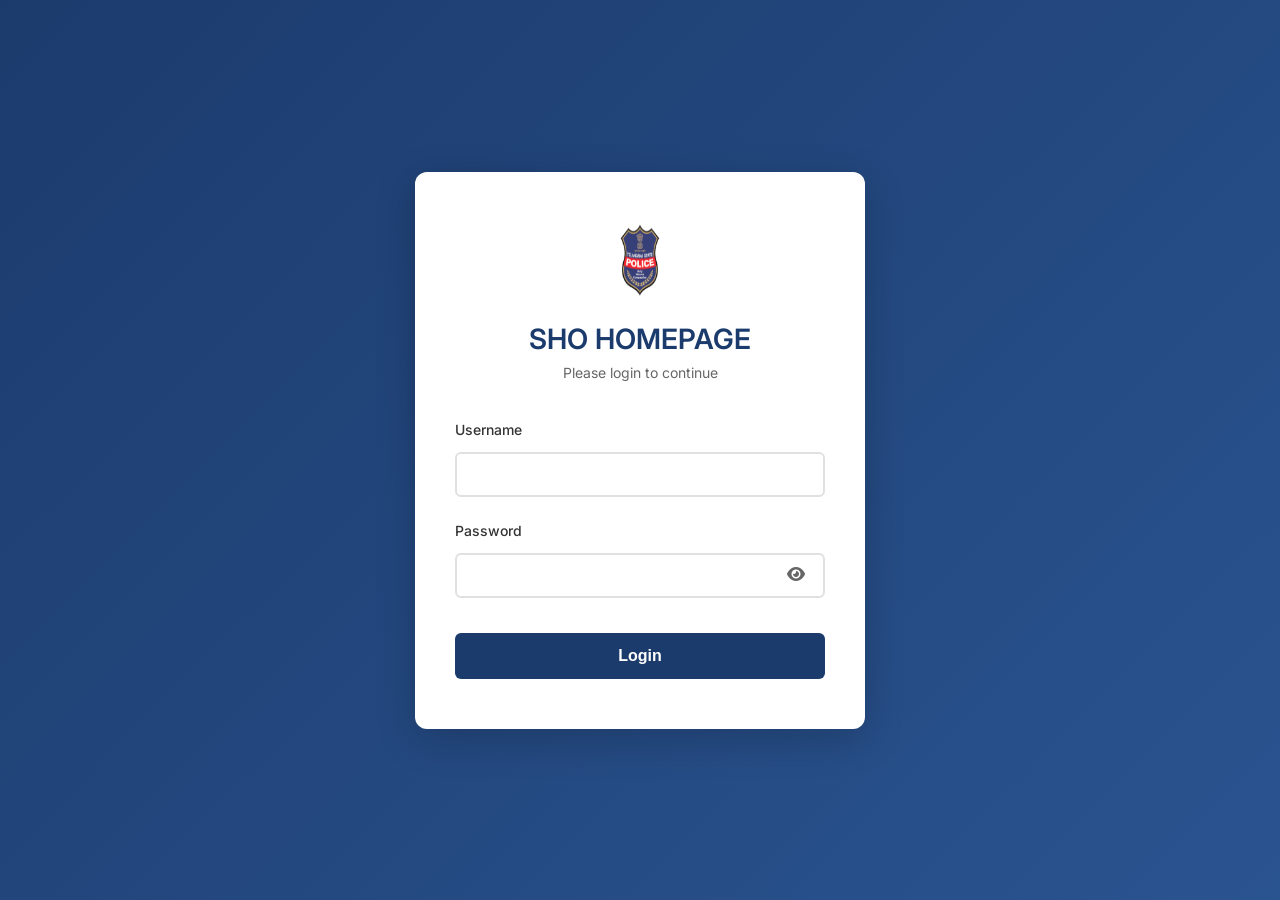
<file: index.html>
<!DOCTYPE html>
<html lang="en">
<head>
    <meta charset="UTF-8">
    <meta name="viewport" content="width=device-width, initial-scale=1.0">
    <title>SHO Homepage - FIR Form</title>
    <!-- Google Fonts -->
    <link rel="preconnect" href="https://fonts.googleapis.com">
    <link rel="preconnect" href="https://fonts.gstatic.com" crossorigin>
    <link href="https://fonts.googleapis.com/css2?family=Inter:wght@300;400;500;600;700&display=swap" rel="stylesheet">
    <!-- Font Awesome (CDN) -->
    <link rel="stylesheet" href="https://cdnjs.cloudflare.com/ajax/libs/font-awesome/6.5.1/css/all.min.css">
    <link rel="stylesheet" href="style.css">
    <!-- Toast Service - Must load first to override alert/confirm -->
    <script src="toast.js"></script>
    <style>
        /* Modal Styles */
        .modal {
            display: none;
            position: fixed;
            z-index: 10000;
            left: 0;
            top: 0;
            width: 100%;
            height: 100%;
            background-color: rgba(0, 0, 0, 0.5);
            overflow: auto;
        }

        .modal.show {
            display: flex;
            align-items: center;
            justify-content: center;
        }

        .modal-content {
            background-color: white;
            border-radius: 8px;
            box-shadow: 0 4px 20px rgba(0, 0, 0, 0.3);
            width: 90%;
            max-width: 700px;
            max-height: 90vh;
            display: flex;
            flex-direction: column;
            animation: modalFadeIn 0.3s ease-out;
        }

        @keyframes modalFadeIn {
            from {
                opacity: 0;
                transform: scale(0.9);
            }
            to {
                opacity: 1;
                transform: scale(1);
            }
        }

        .modal-header {
            padding: 20px 24px;
            border-bottom: 1px solid var(--border-color);
            display: flex;
            justify-content: space-between;
            align-items: center;
            background: var(--primary-blue);
            color: white;
            border-radius: 8px 8px 0 0;
        }

        .modal-header h2 {
            margin: 0;
            font-size: 20px;
            font-weight: 600;
        }

        .modal-close {
            background: none;
            border: none;
            color: white;
            font-size: 24px;
            cursor: pointer;
            padding: 0;
            width: 32px;
            height: 32px;
            display: flex;
            align-items: center;
            justify-content: center;
            border-radius: 4px;
            transition: background 0.2s;
        }

        .modal-close:hover {
            background: rgba(255, 255, 255, 0.2);
        }

        .modal-body {
            padding: 24px;
            overflow-y: auto;
            flex: 1;
        }

        .modal-footer {
            padding: 16px 24px;
            border-top: 1px solid var(--border-color);
            display: flex;
            justify-content: flex-end;
            gap: 12px;
            background: #f9f9f9;
            border-radius: 0 0 8px 8px;
        }

        .modal-footer .btn {
            padding: 8px 20px;
            font-size: 13px;
            font-weight: 500;
        }

        .modal-body .grid-2 {
            margin-bottom: 20px;
        }

        .modal-body .form-group:last-child {
            margin-bottom: 0;
        }

        @media (max-width: 768px) {
            .modal-content {
                width: 95%;
                max-height: 95vh;
            }

            .modal-body {
                padding: 20px;
            }

            .modal-body .grid-2 {
                grid-template-columns: 1fr;
            }
        }
    </style>
</head>
<body>

    <!-- Loading Overlay -->
    <div class="loading-overlay" id="loadingOverlay">
        <div class="loading-spinner"></div>
        <div class="loading-text" id="loadingText">Saving Section...</div>
        <div class="loading-subtext" id="loadingSubtext">Please wait</div>
    </div>

    <!-- Toast Container -->
    <div id="toastContainer" class="toast-container"></div>

    <!-- Header -->
    <header class="app-header">
        <div class="header-overlay"></div>
        <div class="header-container">
            <div class="header-left">
                <button class="menu-toggle" aria-label="Toggle Menu">
                    <span class="menu-icon" aria-hidden="true"></span>
                </button>
                <div class="brand" style="cursor: pointer;" onclick="window.location.href='home.html'">
                    <img src="assets/logo.png" alt="Telangana State Police" class="brand-logo">
                    <div class="brand-text">
                        <h3>SHO HOMEPAGE</h3>
                    </div>
                </div>
            </div>

            <div class="header-center">
                <div class="search-bar">
                    <div class="search-input-wrapper">
                        <select class="search-type">
                            <option>FIR</option>
                        </select>
                        <input type="text" placeholder="Search FIR">
                        <button class="search-btn"><i class="fas fa-search"></i></button>
                    </div>
                    <button class="btn-enterprise">Enterprise Search</button>
                </div>
            </div>

            <div class="header-right">
                <div class="user-profile">
                    <div class="user-details">
                        <span class="user-name">GUDI PAVAN KUMAR REDDY</span>
                        <span class="user-role">STATION HOUSE OFFICER (SHO)</span>
                        <span class="user-loc">Moinabad PS(Cyberabad)</span>
                    </div>
                    <div class="user-avatar-wrapper">
                        <i class="fas fa-user-circle user-avatar"></i>
                        <i class="fas fa-caret-down dropdown-icon"></i>
                    </div>
                </div>
            </div>
        </div>
    </header>

    <!-- Main Content -->
    <main class="main-content">
        
        <!-- Controls Bar -->
        <div class="controls-bar">
            <div class="controls-left">
                <h2 class="page-heading">FIR</h2>
                <div class="fir-options">
                    <span class="option-label">FIR Type</span>
                    <label class="radio-label">
                        <input type="radio" name="fir_type">
                        <span class="radio-custom"></span>
                        REGULAR FIR
                    </label>
                    <label class="radio-label">
                        <input type="radio" name="fir_type">
                        <span class="radio-custom"></span>
                        ZERO FIR
                    </label>
                </div>
                <div class="prev-fir" id="prevFirCount">
                    Previous FIR : 0/2026
                </div>
            </div>
            <div class="controls-right">
                <button class="btn btn-link" onclick="window.location.href='home.html'">Cancel</button>
                <button class="btn btn-primary" onclick="window.print()">Print Draft Copy</button>
                <button class="btn btn-primary" id="saveDraftBtn">Save Draft</button>
                <button class="btn btn-success" id="generateFIRBtn">Generate FIR</button>
            </div>
        </div>

        <!-- Form Container -->
        <div class="form-container">
            
            <!-- Acts & Sections -->
            <div class="accordion-item collapsed" id="accordion-acts-sections" data-section="1" data-completed="false">
                <div class="accordion-header">
                    <h3>Acts & Sections <span class="required">*</span></h3>
                    <i class="fa-solid fa-angles-right"></i>
                </div>
                <div class="accordion-content">
                    
                    <!-- Top Row -->
                    <div class="grid grid-4">
                        <div class="form-group">
                            <label class="required-field">Crime Type</label>
                            <select class="form-control" id="crimeType">
                                <option value="">-- Select Crime Type --</option>
                                <option>Bodily Offence</option>
                                <option>Crime Against SC/ST</option>
                                <option>Crime Against Women</option>
                                <option>Cyber Crime</option>
                                <option>Other</option>
                                <option>Property Offence</option>
                                <option>Road Accidents</option>
                                <option>White-collar Crime</option>
                            </select>
                        </div>
                        <div class="form-group">
                            <label class="required-field">Crime Sub Type</label>
                            <select class="form-control" id="crimeSubType" disabled>
                                <option value="">-- Select Crime Sub Type --</option>
                                <option>Corona Outbreak</option>
                                <option>Electoral Offence</option>
                                <option>Others</option>
                            </select>
                        </div>
                        <div class="form-group">
                            <label>Petition Number</label>
                            <input type="text" class="form-control" value="">
                        </div>
                        <div class="form-group">
                            <label class="required-field">Gravity</label>
                            <select class="form-control">
                                <option value="">-- Select Gravity --</option>
                                <option>Grave</option>
                                <option>Non Grave</option>
                                <option>Special Grave</option>
                            </select>
                        </div>
                    </div>

                    <!-- Offence Occurrence Card -->
                    <div class="card inner-card">
                        <h4 class="card-title">Offence Occurrence Date & Time</h4>
                        <div class="grid grid-4">
                            <div class="form-group">
                                <label>From Date</label>
                                <input type="datetime-local" class="form-control" id="fromDate" value="">
                            </div>
                            <div class="form-group">
                                <label>To Date</label>
                                <input type="datetime-local" class="form-control" id="toDate" value="">
                            </div>
                            <div class="form-group">
                                <label>Time Period</label>
                                <input type="text" class="form-control" value="">
                            </div>
                            <div class="form-group">
                                <label>Prior To</label>
                                <input type="datetime-local" class="form-control" id="priorTo">
                            </div>
                        </div>
                        <div class="info-note">
                            <i class="fas fa-info-circle"></i> Note: Please select either From Date / To Date / From Date & To Date / Prior To date to add Acts & Sections.
                        </div>
                    </div>

                    <!-- Offence Information Received Card -->
                    <div class="card inner-card">
                        <h4 class="card-title">Offence Information Received</h4>
                        <div class="grid grid-5-custom">
                            <div class="form-group">
                                <label class="required-field">Information Received at PS</label>
                                <input type="datetime-local" class="form-control" id="infoReceivedDate" value="">
                            </div>
                            <div class="form-group">
                                <label class="required-field">Information Type</label>
                                <select class="form-control">
                                    <option value="">-- Select Information Type --</option>
                                    <option>Oral</option>
                                    <option>Written</option>
                                    <option>Electronic</option>
                                    <option>Handwritten</option>
                                </select>
                            </div>
                            <div class="form-group">
                                <label class="required-field">GD Number</label>
                                <input type="text" class="form-control disabled" id="gdNumber" value="" readonly>
                                <a href="#" class="field-link" onclick="openGDEntryModal(); return false;">GD Entry</a>
                            </div>
                            <div class="form-group">
                                <label class="required-field">GD Date & Time</label>
                                <input type="datetime-local" class="form-control disabled" id="gdDate" value="" readonly>
                            </div>
                            <div class="form-group">
                                <label class="required-field">FIR Date & Time</label>
                                <input type="datetime-local" class="form-control disabled" id="firDate" value="" readonly>
                            </div>
                        </div>
                        
                        <div class="form-group mt-3">
                            <label class="required-field">Reason for Delay</label>
                            <textarea class="form-control" rows="3"></textarea>
                        </div>
                    </div>

                    <!-- Acts & Sections Mapping -->
                    <div class="card inner-card no-border mt-3">
                         <div class="grid grid-2">
                             
                             <!-- Left Col -->
                             <div>
                                 <div class="flex-between">
                                     <h4 class="card-title">Acts & Sections</h4>
                                     <a href="#" class="link-blue">Mapping of Acts ( Old vs New )</a>
                                 </div>
                                 <div class="grid grid-2-tight mt-2">
                                     <div class="form-group">
                                         <label class="required-field">Act</label>
                                         <select class="form-control act-select"><option value="">-- Select Act --</option>
                                             <option>IPC</option>
                                             <option>CrPC</option>
                                             <option>TSBTA</option>
                                             <option>BNS</option>
                                         </select>
                                     </div>
                                     <div class="form-group">
                                         <label class="required-field">Section</label>
                                         <div class="input-with-btn">
                                             <select class="form-control section-select">
                                                <option value="">-- Select Section --</option>
                                                <option>103</option>
                                                <option>115</option>
                                                <option>127</option>
                                                <option>138</option>
                                                <option>140</option>
                                                <option>238</option>
                                                <option>351</option>
                                            </select>

                                             <button class="btn-add" id="addSectionBtn"><i class="fas fa-plus"></i> Add</button>
                                         </div>
                                     </div>
                                 </div>
                                 <div class="checkbox-group mt-2">
                                     <label><input type="checkbox"> R/W required</label>
                                 </div>

                                 <!-- Table -->
                                 <table class="data-table mt-2" id="actsSectionsTable">
                                     <thead>
                                         <tr>
                                             <th>S. NO</th>
                                             <th>Act Description</th>
                                             <th>Section</th>
                                             <th>Actions</th>
                                         </tr>
                                     </thead>
                                     <tbody id="actsSectionsTableBody">
                                         <!-- Rows will be added dynamically -->
                                     </tbody>
                                 </table>
                             </div>

                             <!-- Right Col -->
                             <div class="pl-3 border-left-mobile">
                                <h4 class="card-title">Major and Minor Classifications</h4>
                                <div class="grid grid-2-tight mt-2">
                                     <div class="form-group">
                                         <label class="required-field">Major</label>
                                         <select class="form-control major-select"><option value="">-- Select Major --</option>
                                             <option>Abetment</option>
                                             <option>Murder</option>
                                             <option>Theft</option>
                                             <option>Missing Person</option>
                                         </select>
                                     </div>
                                      <div class="form-group">
                                         <label class="required-field">Minor</label>
                                         <div class="input-with-btn">
                                             <select class="form-control minor-select"><option value="">-- Select Minor --</option>
                                                 <option>Abetment</option>
                                                 <option>Attempt</option>
                                                 <option>Conspiracy</option>
                                                 <option>Man Missing</option>
                                             </select>
                                             <button class="btn-add" id="addMinorBtn"><i class="fas fa-plus"></i> Add</button>
                                         </div>
                                     </div>
                                </div>
                                <div class="checkbox-group mt-2">
                                     <label><input type="checkbox" disabled> Primary Major</label>
                                </div>
                                
                                <table class="data-table mt-4" id="majorMinorTable">
                                     <thead class="bg-gray">
                                         <tr>
                                             <th>S. NO</th>
                                             <th>Primary Major</th>
                                             <th>Major Head</th>
                                             <th>Minor Head</th>
                                             <th>Actions</th>
                                         </tr>
                                     </thead>
                                     <tbody id="majorMinorTableBody">
                                         <!-- Rows will be added dynamically -->
                                     </tbody>
                                </table>
                             </div>
                         </div>
                    </div>
                    
                    <!-- Save Button for Acts & Sections -->
                    <div class="mt-3" style="text-align: right; padding-top: 15px; border-top: 1px solid #e0e0e0;">
                        <button class="btn btn-primary" id="saveActsSectionsBtn">
                            <span class="btn-loader"></span>
                            <i class="fas fa-save btn-icon"></i> 
                            <span class="btn-text">Save Acts & Sections</span>
                        </button>
                    </div>

                </div>
            </div>

            <!-- Occurrence Of Offence -->
            <div class="accordion-item collapsed" id="accordion-occurrence" data-section="2" data-completed="false">
                <div class="accordion-header">
                    <h3>Occurrence Of Offence <span class="required">*</span></h3>
                    <i class="fa-solid fa-angles-right"></i>
                </div>
                <div class="accordion-content">
                    
                    <!-- Place of Offence Card -->
                    <div class="card inner-card">
                        <h4 class="card-title">Place of Offence</h4>
                        
                        <!-- Radio Buttons for Place of Offence -->
                        <div class="radio-group mb-3">
                            <label class="radio-label">
                                <input type="radio" name="place_of_offence" value="within">
                                <span class="radio-custom"></span>
                                Within Police Station Limits
                            </label>
                            <label class="radio-label">
                                <input type="radio" name="place_of_offence" value="outside">
                                <span class="radio-custom"></span>
                                Outside Police Station Limits
                            </label>
                        </div>

                        <!-- Row 1 -->
                        <div class="grid grid-4">
                            <div class="form-group">
                                <label class="required-field">Directions From PS</label>
                                <select class="form-control">
                                    <option value="">-- Select Direction --</option>
                                    <option value="east">East</option>
                                    <option value="west">West</option>
                                    <option value="north">North</option>
                                    <option value="south">South</option>
                                    <option value="northeast">North East</option>
                                    <option value="northwest">North West</option>
                                    <option value="southeast">South East</option>
                                    <option value="southwest">South West</option>
                                </select>
                            </div>
                            <div class="form-group">
                                <label class="required-field">Distance From PS</label>
                                <input type="text" class="form-control" value="">
                            </div>
                            <div class="form-group">
                                <label>Beat No</label>
                                <input type="text" class="form-control" value="">
                            </div>
                            <div class="form-group">
                                <label>Place/House No</label>
                                <input type="text" class="form-control" value="">
                            </div>
                        </div>

                        <!-- Row 2 -->
                        <div class="grid grid-4">
                            <div class="form-group">
                                <label>Street/Road Number</label>
                                <input type="text" class="form-control" value="">
                            </div>
                            <div class="form-group">
                                <label>Landmark/Milestone</label>
                                <input type="text" class="form-control" value="">
                            </div>
                            <div class="form-group">
                                <label>District</label>
                                <select class="form-control">
                                    <option value="">-- Select District --</option>
                                    <option value="ranga_reddy">RANGA REDDY</option>
                                    <option value="hyderabad">Hyderabad</option>
                                    <option value="medchal">Medchal</option>
                                    <option value="sangareddy">Sangareddy</option>
                                </select>
                            </div>
                            <div class="form-group">
                                <label>Jurisdiction Area/Mandal</label>
                                <input type="text" class="form-control" value="">
                            </div>
                        </div>

                        <!-- Row 3 -->
                        <div class="grid grid-4">
                            <div class="form-group">
                                <label>Ward/Colony/Village</label>
                                <select class="form-control">
                                    <option value="">-- Select Ward/Colony/Village --</option>
                                    <option value="bakaram_jagir">Bakaram Jagir</option>
                                    <option value="other">Other</option>
                                </select>
                            </div>
                            <div class="form-group">
                                <label>Pin Code</label>
                                <select class="form-control">
                                    <option value="">-- Select Pin Code --</option>
                                    <option value="502032">502032</option>
                                    <option value="501203">501203</option>
                                    <option value="500001">500001</option>
                                    <option value="500002">500002</option>
                                </select>
                            </div>
                            <div class="form-group">
                                <label>Latitude</label>
                                <input type="text" class="form-control" value="">
                            </div>
                            <div class="form-group">
                                <label>Longitude</label>
                                <input type="text" class="form-control" value="">
                            </div>
                        </div>

                        <!-- Save Button -->
                        <div class="mt-3" style="text-align: right;">
                            <button class="btn btn-primary" id="saveOccurrenceBtn">
                                <span class="btn-loader"></span>
                                <i class="fas fa-save btn-icon"></i> 
                                <span class="btn-text">Save Occurrence Of Offence</span>
                            </button>
                        </div>
                    </div>

                </div>
            </div>

            <!-- Complainant Details -->
            <div class="accordion-item collapsed" id="accordion-complainant" data-section="3" data-completed="false">
                <div class="accordion-header">
                    <h3>Complainant Details <span class="required">*</span></h3>
                    <i class="fa-solid fa-angles-right"></i>
                </div>
                <div class="accordion-content">
                    <div class="complainant-form-wrapper">
                        <!-- Left Side - Form -->
                        <div class="complainant-form-left">
                            <!-- Top Right Demo Data Button -->
                            <div style="text-align: right; margin-bottom: 15px;">
                                <button type="button" class="btn btn-secondary" id="fillComplainantDemoData" style="padding: 8px 16px; font-size: 14px;">
                                    <i class="fas fa-magic"></i> Demo Data
                                </button>
                            </div>
                            
                            <!-- Personal Information Section -->
                            <div class="card inner-card">
                                <h4 class="card-title">Personal Information</h4>
                                <div class="grid grid-4">
                                    <div class="form-group">
                                        <label class="required-field">Name</label>
                                        <input type="text" class="form-control" placeholder="">
                                    </div>
                                    <div class="form-group">
                                        <label>Surname</label>
                                        <input type="text" class="form-control" placeholder="">
                                    </div>
                                    <div class="form-group">
                                        <label>Alias Name</label>
                                        <input type="text" class="form-control" placeholder="">
                                    </div>
                                    <div class="form-group">
                                        <label>Select Category</label>
                                        <select class="form-control">
                                            <option value="">-- Select Category --</option>
                                        </select>
                                    </div>
                                </div>
                                <div class="grid grid-4">
                                    <div class="form-group">
                                        <label>Relation Type</label>
                                        <select class="form-control">
                                            <option value="">-- Select Relation Type --</option>
                                        </select>
                                    </div>
                                    <div class="form-group">
                                        <label>Father/Spouse/Guardian/Mother Name</label>
                                        <input type="text" class="form-control" placeholder="">
                                    </div>
                                    <div class="form-group">
                                        <label class="required-field">Gender</label>
                                        <select class="form-control">
                                            <option value="">-- Select Gender --</option>
                                            <option>Male</option>
                                            <option>Female</option>
                                            <option>Other</option>
                                        </select>
                                    </div>
                                    <div class="form-group">
                                        <label>Select File</label>
                                        <button type="button" class="btn-upload"><i class="fas fa-cloud-upload-alt"></i> Upload</button>
                                    </div>
                                </div>
                                <div class="grid grid-4">
                                    <div class="form-group">
                                        <label>Date of Birth</label>
                                        <input type="date" class="form-control" id="dobComplainant">
                                    </div>
                                    <div class="form-group">
                                        <label>Age</label>
                                        <input type="text" class="form-control" placeholder="">
                                    </div>
                                    <div class="form-group">
                                        <label>Occupation</label>
                                        <select class="form-control">
                                            <option value="">-- Select Occupation --</option>
                                        </select>
                                    </div>
                                    <div class="form-group">
                                        <label>Educational Qualification</label>
                                        <select class="form-control">
                                            <option value="">-- Select Qualification --</option>
                                        </select>
                                    </div>
                                </div>
                                <div class="grid grid-4">
                                    <div class="form-group">
                                        <label>Caste</label>
                                        <input type="text" class="form-control" placeholder="">
                                    </div>
                                    <div class="form-group">
                                        <label>Sub Caste</label>
                                        <select class="form-control">
                                            <option value="">-- Select Sub Caste --</option>
                                        </select>
                                    </div>
                                    <div class="form-group">
                                        <label>Religion</label>
                                        <select class="form-control">
                                            <option value="">-- Select Religion --</option>
                                        </select>
                                    </div>
                                    <div class="form-group">
                                        <label class="required-field">Nationality</label>
                                        <select class="form-control">
                                            <option value="">-- Select Nationality --</option>
                                            <option>Indian</option>
                                            <option>Other</option>
                                        </select>
                                    </div>
                                </div>
                            </div>

                            <!-- Present Address Section -->
                            <div class="card inner-card">
                                <h4 class="card-title">Present Address</h4>
                                <div class="grid grid-4">
                                    <div class="form-group">
                                        <label>House No</label>
                                        <input type="text" class="form-control" id="presentHouseNo" placeholder="">
                                    </div>
                                    <div class="form-group">
                                        <label>Street/Road No</label>
                                        <input type="text" class="form-control" id="presentStreet" placeholder="">
                                    </div>
                                    <div class="form-group">
                                        <label class="required-field">Ward/Colony</label>
                                        <input type="text" class="form-control" id="presentWard" placeholder="">
                                    </div>
                                    <div class="form-group">
                                        <label>Landmark/Milestone</label>
                                        <input type="text" class="form-control" id="presentLandmark" placeholder="">
                                    </div>
                                </div>
                                <div class="grid grid-4">
                                    <div class="form-group">
                                        <label>Residency Type</label>
                                        <select class="form-control" id="presentResidency">
                                            <option value="">-- Select Residency Type --</option>
                                        </select>
                                    </div>
                                    <div class="form-group">
                                        <label class="required-field">Country</label>
                                        <select class="form-control" id="presentCountry">
                                            <option value="">-- Select Country --</option>
                                            <option value="India">India</option>
                                        </select>
                                    </div>
                                    <div class="form-group">
                                        <label class="required-field">State/UT</label>
                                        <select class="form-control" id="presentState">
                                            <option value="">-- Select State/UT --</option>
                                            <option value="Telangana" selected>Telangana</option>
                                        </select>
                                    </div>
                                    <div class="form-group">
                                        <label class="required-field">District</label>
                                        <select class="form-control" id="presentDistrict">
                                            <option value="">-- Select District --</option>
                                            <option value="Hyderabad" selected>Hyderabad</option>
                                        </select>
                                    </div>
                                </div>
                                <div class="grid grid-4">
                                    <div class="form-group">
                                        <label class="required-field">Area/Mandal</label>
                                        <input type="text" class="form-control" id="presentArea" placeholder="">
                                    </div>
                                    <div class="form-group">
                                        <label>Locality/Village</label>
                                        <input type="text" class="form-control" id="presentLocality" placeholder="">
                                    </div>
                                    <div class="form-group">
                                        <label>PIN Code</label>
                                        <input type="text" class="form-control" id="presentPin" placeholder="">
                                    </div>
                                </div>
                            </div>

                            <!-- Permanent Address Section -->
                            <div class="card inner-card">
                                <div class="flex-between mb-3">
                                    <h4 class="card-title">Permanent Address</h4>
                                    <label class="checkbox-label">
                                        <input type="checkbox" id="sameAsPresent">
                                        <span>Use same as Present</span>
                                    </label>
                                </div>
                                <div class="grid grid-4">
                                    <div class="form-group">
                                        <label>House No</label>
                                        <input type="text" class="form-control" id="permanentHouseNo" placeholder="">
                                    </div>
                                    <div class="form-group">
                                        <label>Street/Road No</label>
                                        <input type="text" class="form-control" id="permanentStreet" placeholder="">
                                    </div>
                                    <div class="form-group">
                                        <label class="required-field">Ward/Colony</label>
                                        <input type="text" class="form-control" id="permanentWard" placeholder="">
                                    </div>
                                    <div class="form-group">
                                        <label>Landmark/Milestone</label>
                                        <input type="text" class="form-control" id="permanentLandmark" placeholder="">
                                    </div>
                                </div>
                                <div class="grid grid-4">
                                    <div class="form-group">
                                        <label>Residency Type</label>
                                        <select class="form-control" id="permanentResidency">
                                            <option value="">-- Select Residency Type --</option>
                                        </select>
                                    </div>
                                    <div class="form-group">
                                        <label class="required-field">Country</label>
                                        <select class="form-control" id="permanentCountry">
                                            <option value="">-- Select Country --</option>
                                            <option value="India">India</option>
                                        </select>
                                    </div>
                                    <div class="form-group">
                                        <label class="required-field">State/UT</label>
                                        <select class="form-control" id="permanentState">
                                            <option value="">-- Select State/UT --</option>
                                            <option value="Telangana" selected>Telangana</option>
                                        </select>
                                    </div>
                                    <div class="form-group">
                                        <label class="required-field">District</label>
                                        <select class="form-control" id="permanentDistrict">
                                            <option value="">-- Select District --</option>
                                            <option value="Hyderabad" selected>Hyderabad</option>
                                        </select>
                                    </div>
                                </div>
                                <div class="grid grid-4">
                                    <div class="form-group">
                                        <label class="required-field">Area/Mandal</label>
                                        <input type="text" class="form-control" id="permanentArea" placeholder="">
                                    </div>
                                    <div class="form-group">
                                        <label>Locality/Village</label>
                                        <input type="text" class="form-control" id="permanentLocality" placeholder="">
                                    </div>
                                    <div class="form-group">
                                        <label>PIN Code</label>
                                        <input type="text" class="form-control" id="permanentPin" placeholder="">
                                    </div>
                                </div>
                            </div>

                            <!-- Contact and Identity Details Section -->
                            <div class="card inner-card">
                                <h4 class="card-title">Contact and Identity Details</h4>
                                <div class="grid grid-4">
                                    <div class="form-group">
                                        <label class="required-field">Phone Number</label>
                                        <div class="phone-input-wrapper">
                                            <select class="phone-code">
                                                <option value="">-- Select --</option>
                                                <option value="91">91</option>
                                            </select>
                                            <input type="text" class="form-control phone-number" placeholder="">
                                        </div>
                                    </div>
                                    <div class="form-group">
                                        <label>Email ID</label>
                                        <input type="email" class="form-control" placeholder="">
                                    </div>
                                    <div class="form-group">
                                        <label>Identity Type</label>
                                        <select class="form-control">
                                            <option value="">-- Select Identity Type --</option>
                                            <option>Aadhaar</option>
                                            <option>PAN</option>
                                            <option>Driving License</option>
                                            <option>Voter ID</option>
                                        </select>
                                    </div>
                                    <div class="form-group">
                                        <label>Identity Number</label>
                                        <input type="text" class="form-control" placeholder="">
                                    </div>
                                </div>
                                <div class="grid grid-4">
                                    <div class="form-group">
                                        <label>Identity Proof</label>
                                        <button type="button" class="btn-upload"><i class="fas fa-camera"></i> Select File</button>
                                    </div>
                                    <div class="form-group">
                                        <label>&nbsp;</label>
                                        <button type="button" class="btn-add-identity"><i class="fas fa-plus"></i> Add Another</button>
                                    </div>
                                    <div class="form-group">
                                        <label>&nbsp;</label>
                                        <div class="checkbox-group">
                                            <label><input type="checkbox"> Is Victim ?</label>
                                        </div>
                                    </div>
                                </div>
                            </div>

                            <!-- Save Button -->
                            <div class="mt-3">
                                <button class="btn-save-complainant"><i class="fas fa-save"></i> SAVE</button>
                            </div>

                        </div>

                        <!-- Right Side - Information Card -->
                        <div class="complainant-form-right">
                            <div class="complainant-info-card">
                                <h4 class="card-title">Complainant Details</h4>
                                <div class="info-item">
                                    <span class="info-label">No complainant added yet</span>
                                </div>
                            </div>
                        </div>
                    </div>
                </div>
            </div>

            <!-- Accused Details -->
            <div class="accordion-item collapsed" id="accordion-accused" data-section="4" data-completed="false">
                <div class="accordion-header">
                    <h3>Accused Details <span class="required">*</span></h3>
                    <i class="fa-solid fa-angles-right"></i>
                </div>
                <div class="accordion-content">
                    <div class="accused-form-wrapper">
                        <!-- Top Section with Title and Controls -->
                        <div class="accused-header-section">
                            <div class="accused-header-left">
                                <h4 class="accused-title"><span class="required">*</span>Accused Types</h4>
                            </div>
                            <div class="accused-header-right">
                                <button type="button" class="btn btn-secondary" id="fillAccusedDemoData" style="padding: 8px 16px; font-size: 14px; margin-right: 15px;">
                                    <i class="fas fa-magic"></i> Demo Data
                                </button>
                                <div class="form-group">
                                    <label>Select Category</label>
                                    <select class="form-control">
                                        <option value="">-- Select Category --</option>
                                    </select>
                                </div>
                                <div class="form-group">
                                    <label>Select File</label>
                                    <button type="button" class="btn-upload"><i class="fas fa-cloud-upload-alt"></i> Upload</button>
                                </div>
                                <div class="accused-records-count">
                                    <span>1 Accused Detail Records</span>
                                </div>
                            </div>
                        </div>

                        <!-- Personal Details Section -->
                        <div class="card inner-card">
                            <h4 class="card-title">Personal Details</h4>
                            <div class="grid grid-4">
                                <div class="form-group">
                                    <label class="required-field">Accused Type</label>
                                    <div class="flex-between">
                                        <select class="form-control">
                                            <option value="Suspect" selected>Suspect</option>
                                            <option value="Accused">Accused</option>
                                        </select>
                                        <a href="#" class="field-link">Enter Physical Features</a>
                                    </div>
                                </div>
                                <div class="form-group">
                                    <label class="required-field">Name</label>
                                    <input type="text" class="form-control" placeholder="">
                                </div>
                                <div class="form-group">
                                    <label>Surname</label>
                                    <input type="text" class="form-control" placeholder="">
                                </div>
                                <div class="form-group">
                                    <label>Alias Name</label>
                                    <input type="text" class="form-control" placeholder="">
                                </div>
                            </div>
                            <div class="grid grid-4">
                                <div class="form-group">
                                    <label>Relation Type</label>
                                    <select class="form-control">
                                        <option value="">-- Select Relation Type --</option>
                                    </select>
                                </div>
                                <div class="form-group">
                                    <label>Father/Spouse/Guardian/Mother Name</label>
                                    <input type="text" class="form-control" placeholder="">
                                </div>
                                <div class="form-group">
                                    <label class="required-field">Gender</label>
                                    <select class="form-control">
                                        <option value="">-- Select Gender --</option>
                                        <option>Male</option>
                                        <option>Female</option>
                                        <option>Other</option>
                                    </select>
                                </div>
                                <div class="form-group">
                                    <label>Date of Birth</label>
                                    <input type="date" class="form-control" id="dobAccused">
                                </div>
                            </div>
                            <div class="grid grid-4">
                                <div class="form-group">
                                    <label>Age</label>
                                    <input type="text" class="form-control" placeholder="">
                                </div>
                                <div class="form-group">
                                    <label>Occupation</label>
                                    <select class="form-control">
                                        <option value="">-- Select Occupation --</option>
                                    </select>
                                </div>
                                <div class="form-group">
                                    <label>Educational Qualification</label>
                                    <select class="form-control">
                                        <option value="">-- Select Qualification --</option>
                                    </select>
                                </div>
                                <div class="form-group">
                                    <label>Caste</label>
                                    <select class="form-control">
                                        <option value="">-- Select Caste --</option>
                                    </select>
                                </div>
                            </div>
                            <div class="grid grid-4">
                                <div class="form-group">
                                    <label>Sub Caste</label>
                                    <select class="form-control">
                                        <option value="">-- Select Sub Caste --</option>
                                    </select>
                                </div>
                                <div class="form-group">
                                    <label>Religion</label>
                                    <select class="form-control">
                                        <option value="">-- Select Religion --</option>
                                    </select>
                                </div>
                                <div class="form-group">
                                    <label class="required-field">Nationality</label>
                                    <select class="form-control">
                                        <option value="">-- Select Nationality --</option>
                                        <option>Indian</option>
                                        <option>Other</option>
                                    </select>
                                </div>
                            </div>
                        </div>

                        <!-- Present Address Section -->
                        <div class="card inner-card">
                            <h4 class="card-title">Present Address</h4>
                            <div class="grid grid-4">
                                <div class="form-group">
                                    <label>House No</label>
                                    <input type="text" class="form-control" id="accusedPresentHouseNo" placeholder="">
                                </div>
                                <div class="form-group">
                                    <label>Street/Road No</label>
                                    <input type="text" class="form-control" id="accusedPresentStreet" placeholder="">
                                </div>
                                <div class="form-group">
                                    <label>Ward/Colony</label>
                                    <input type="text" class="form-control" id="accusedPresentWard" placeholder="">
                                </div>
                                <div class="form-group">
                                    <label>Landmark/Milestone</label>
                                    <input type="text" class="form-control" id="accusedPresentLandmark" placeholder="">
                                </div>
                            </div>
                            <div class="grid grid-4">
                                <div class="form-group">
                                    <label>Residency Type</label>
                                    <select class="form-control" id="accusedPresentResidency">
                                        <option value="">-- Select Residency Type --</option>
                                    </select>
                                </div>
                                <div class="form-group">
                                    <label>Country</label>
                                    <select class="form-control" id="accusedPresentCountry">
                                        <option value="India" selected>India</option>
                                    </select>
                                </div>
                                <div class="form-group">
                                    <label>State/UT</label>
                                    <select class="form-control" id="accusedPresentState">
                                        <option value="">-- Select State/UT --</option>
                                        <option value="Telangana" selected>Telangana</option>
                                    </select>
                                </div>
                                <div class="form-group">
                                    <label>District</label>
                                    <select class="form-control" id="accusedPresentDistrict">
                                        <option value="">-- Select District --</option>
                                        <option value="Hyderabad" selected>Hyderabad</option>
                                    </select>
                                </div>
                            </div>
                            <div class="grid grid-4">
                                <div class="form-group">
                                    <label>Area/Mandal</label>
                                    <input type="text" class="form-control" id="accusedPresentArea" placeholder="">
                                </div>
                                <div class="form-group">
                                    <label>Locality/Village</label>
                                    <input type="text" class="form-control" id="accusedPresentLocality" placeholder="">
                                </div>
                                <div class="form-group">
                                    <label>PIN Code</label>
                                    <input type="text" class="form-control" id="accusedPresentPin" placeholder="">
                                </div>
                            </div>
                        </div>

                        <!-- Permanent Address Section -->
                        <div class="card inner-card">
                            <div class="flex-between mb-3">
                                <h4 class="card-title">Permanent Address</h4>
                                <label class="checkbox-label">
                                    <input type="checkbox" id="accusedSameAsPresent">
                                    <span>Use same as Present</span>
                                </label>
                            </div>
                            <div class="grid grid-4">
                                <div class="form-group">
                                    <label>House No</label>
                                    <input type="text" class="form-control" id="accusedPermanentHouseNo" placeholder="">
                                </div>
                                <div class="form-group">
                                    <label>Street/Road No</label>
                                    <input type="text" class="form-control" id="accusedPermanentStreet" placeholder="">
                                </div>
                                <div class="form-group">
                                    <label>Ward/Colony</label>
                                    <input type="text" class="form-control" id="accusedPermanentWard" placeholder="">
                                </div>
                                <div class="form-group">
                                    <label>Landmark/Milestone</label>
                                    <input type="text" class="form-control" id="accusedPermanentLandmark" placeholder="">
                                </div>
                            </div>
                            <div class="grid grid-4">
                                <div class="form-group">
                                    <label>Residency Type</label>
                                    <select class="form-control" id="accusedPermanentResidency">
                                        <option value="">-- Select Residency Type --</option>
                                    </select>
                                </div>
                                <div class="form-group">
                                    <label>Country</label>
                                    <select class="form-control" id="accusedPermanentCountry">
                                        <option value="India" selected>India</option>
                                    </select>
                                </div>
                                <div class="form-group">
                                    <label>State/UT</label>
                                    <select class="form-control" id="accusedPermanentState">
                                        <option value="">-- Select State/UT --</option>
                                        <option value="Telangana" selected>Telangana</option>
                                    </select>
                                </div>
                                <div class="form-group">
                                    <label>District</label>
                                    <select class="form-control" id="accusedPermanentDistrict">
                                        <option value="">-- Select District --</option>
                                        <option value="Hyderabad" selected>Hyderabad</option>
                                    </select>
                                </div>
                            </div>
                            <div class="grid grid-4">
                                <div class="form-group">
                                    <label>Area/Mandal</label>
                                    <input type="text" class="form-control" id="accusedPermanentArea" placeholder="">
                                </div>
                                <div class="form-group">
                                    <label>Locality/Village</label>
                                    <input type="text" class="form-control" id="accusedPermanentLocality" placeholder="">
                                </div>
                                <div class="form-group">
                                    <label>PIN Code</label>
                                    <input type="text" class="form-control" id="accusedPermanentPin" placeholder="">
                                </div>
                            </div>
                        </div>

                        <!-- Contact and Identity Proof Section -->
                        <div class="card inner-card">
                            <h4 class="card-title">Contact and Identity Details</h4>
                            <div class="grid grid-4">
                                <div class="form-group">
                                    <label>Phone Number</label>
                                    <div class="phone-input-wrapper">
                                        <select class="phone-code">
                                            <option value="91" selected>91</option>
                                        </select>
                                        <input type="text" class="form-control phone-number" placeholder="">
                                    </div>
                                </div>
                                <div class="form-group">
                                    <label>Email ID</label>
                                    <input type="email" class="form-control" placeholder="">
                                </div>
                                <div class="form-group">
                                    <label>Identity Type</label>
                                    <select class="form-control">
                                        <option value="">-- Select Identity Type --</option>
                                        <option>Aadhaar</option>
                                        <option>PAN</option>
                                        <option>Driving License</option>
                                        <option>Voter ID</option>
                                    </select>
                                </div>
                                <div class="form-group">
                                    <label>Identity Number</label>
                                    <input type="text" class="form-control" placeholder="">
                                </div>
                            </div>
                            <div class="grid grid-4">
                                <div class="form-group">
                                    <label>Identity Proof</label>
                                    <button type="button" class="btn-upload"><i class="fas fa-camera"></i> Select File</button>
                                </div>
                                <div class="form-group">
                                    <label>&nbsp;</label>
                                    <button type="button" class="btn-add-identity"><i class="fas fa-plus"></i> Add Another</button>
                                </div>
                            </div>
                        </div>

                        <!-- Bottom Action Buttons -->
                        <div class="accused-action-buttons">
                            <button class="btn btn-primary"><i class="fas fa-save"></i> SAVE</button>
                            <a href="#" class="btn-link">Reset</a>
                        </div>
                    </div>
                </div>
            </div>

            <!-- Victim Details -->
            <div class="accordion-item collapsed" id="accordion-victim" data-section="5" data-completed="false">
                <div class="accordion-header">
                    <h3>Victim Details</h3>
                    <i class="fa-solid fa-angles-right"></i>
                </div>
                <div class="accordion-content">
                    <div class="accused-form-wrapper">
                        <!-- Top Section with Title and Controls -->
                        <div class="accused-header-section">
                            <div class="accused-header-left">
                                <h4 class="accused-title">Victim Details</h4>
                            </div>
                            <div class="accused-header-right">
                                <div class="form-group">
                                    <label>Select Category</label>
                                    <select class="form-control">
                                        <option value="">-- Select Category --</option>
                                    </select>
                                </div>
                                <div class="form-group">
                                    <label class="required-field">Select File</label>
                                    <button type="button" class="btn-upload"><i class="fas fa-file-alt"></i> Upload</button>
                                </div>
                            </div>
                        </div>

                        <!-- Personal Details Section -->
                        <div class="card inner-card">
                            <h4 class="card-title">Personal Details</h4>
                            <div class="grid grid-4">
                                <div class="form-group">
                                    <label>Victim Type</label>
                                    <div class="flex-between">
                                        <select class="form-control">
                                            <option value="">-- Select Victim Type --</option>
                                            <option value="Missing" selected>Missing</option>
                                            <option value="Injured">Injured</option>
                                            <option value="Deceased">Deceased</option>
                                        </select>
                                        <a href="#" class="field-link">Enter Physical Features</a>
                                    </div>
                                </div>
                                <div class="form-group">
                                    <label class="required-field">Name</label>
                                    <input type="text" class="form-control" placeholder="">
                                </div>
                                <div class="form-group">
                                    <label>Surname</label>
                                    <input type="text" class="form-control" placeholder="">
                                </div>
                                <div class="form-group">
                                    <label>Alias Name</label>
                                    <input type="text" class="form-control" placeholder="">
                                </div>
                            </div>
                            <div class="grid grid-4">
                                <div class="form-group">
                                    <label>Relation Type</label>
                                    <select class="form-control">
                                        <option value="">-- Select Relation Type --</option>
                                    </select>
                                </div>
                                <div class="form-group">
                                    <label>Father/Spouse/Guardian/Mother Name</label>
                                    <input type="text" class="form-control" placeholder="">
                                </div>
                                <div class="form-group">
                                    <label class="required-field">Gender</label>
                                    <select class="form-control">
                                        <option value="">-- Select Gender --</option>
                                        <option>Male</option>
                                        <option>Female</option>
                                        <option>Human Skeleton</option>
                                        <option>Other</option>
                                    </select>
                                </div>
                                <div class="form-group">
                                    <label>Date of Birth</label>
                                    <input type="date" class="form-control" id="dobVictim">
                                </div>
                            </div>
                            <div class="grid grid-4">
                                <div class="form-group">
                                    <label class="required-field">Age</label>
                                    <input type="text" class="form-control" placeholder="">
                                </div>
                                <div class="form-group">
                                    <label>Occupation</label>
                                    <select class="form-control">
                                        <option value="">-- Select Occupation --</option>
                                    </select>
                                </div>
                                <div class="form-group">
                                    <label>Educational Qualification</label>
                                    <select class="form-control">
                                        <option value="">-- Select Qualification --</option>
                                    </select>
                                </div>
                                <div class="form-group">
                                    <label>Caste</label>
                                    <select class="form-control">
                                        <option value="">-- Select Caste --</option>
                                    </select>
                                </div>
                            </div>
                            <div class="grid grid-4">
                                <div class="form-group">
                                    <label>Sub Caste</label>
                                    <select class="form-control">
                                        <option value="">-- Select Sub Caste --</option>
                                    </select>
                                </div>
                                <div class="form-group">
                                    <label>Religion</label>
                                    <select class="form-control">
                                        <option value="">-- Select Religion --</option>
                                    </select>
                                </div>
                                <div class="form-group">
                                    <label class="required-field">Nationality</label>
                                    <select class="form-control">
                                        <option value="">-- Select Nationality --</option>
                                        <option>Indian</option>
                                        <option>Andorra</option>
                                        <option>Other</option>
                                    </select>
                                </div>
                            </div>
                        </div>

                        <!-- Present Address Section -->
                        <div class="card inner-card">
                            <h4 class="card-title">Present Address</h4>
                            <div class="grid grid-4">
                                <div class="form-group">
                                    <label>House No</label>
                                    <input type="text" class="form-control" id="victimPresentHouseNo" placeholder="">
                                </div>
                                <div class="form-group">
                                    <label>Street/Road No</label>
                                    <input type="text" class="form-control" id="victimPresentStreet" placeholder="">
                                </div>
                                <div class="form-group">
                                    <label class="required-field">Ward/Colony</label>
                                    <input type="text" class="form-control" id="victimPresentWard" placeholder="">
                                </div>
                                <div class="form-group">
                                    <label>Landmark/Milestone</label>
                                    <input type="text" class="form-control" id="victimPresentLandmark" placeholder="">
                                </div>
                            </div>
                            <div class="grid grid-4">
                                <div class="form-group">
                                    <label>Residency Type</label>
                                    <select class="form-control" id="victimPresentResidency">
                                        <option value="">-- Select Residency Type --</option>
                                    </select>
                                </div>
                                <div class="form-group">
                                    <label class="required-field">Country</label>
                                    <select class="form-control" id="victimPresentCountry">
                                        <option value="India" selected>India</option>
                                    </select>
                                </div>
                                <div class="form-group">
                                    <label class="required-field">State/UT</label>
                                    <select class="form-control" id="victimPresentState">
                                        <option value="">-- Select State/UT --</option>
                                        <option>BIHAR</option>
                                        <option>ANDHRA PRADESH</option>
                                    </select>
                                </div>
                                <div class="form-group">
                                    <label class="required-field">District</label>
                                    <select class="form-control" id="victimPresentDistrict">
                                        <option value="">-- Select District --</option>
                                        <option>CUDDAPAH</option>
                                    </select>
                                </div>
                            </div>
                            <div class="grid grid-4">
                                <div class="form-group">
                                    <label class="required-field">Area/Mandal</label>
                                    <input type="text" class="form-control" id="victimPresentArea" placeholder="">
                                </div>
                                <div class="form-group">
                                    <label>Locality/Village</label>
                                    <input type="text" class="form-control" id="victimPresentLocality" placeholder="">
                                </div>
                                <div class="form-group">
                                    <label>PIN Code</label>
                                    <input type="text" class="form-control" id="victimPresentPin" placeholder="">
                                </div>
                            </div>
                        </div>

                        <!-- Permanent Address Section -->
                        <div class="card inner-card">
                            <div class="flex-between mb-3">
                                <h4 class="card-title">Permanent Address</h4>
                                <label class="checkbox-label">
                                    <input type="checkbox" id="victimSameAsPresent">
                                    <span>Use same as Present</span>
                                </label>
                            </div>
                            <div class="grid grid-4">
                                <div class="form-group">
                                    <label>House No</label>
                                    <input type="text" class="form-control" id="victimPermanentHouseNo" placeholder="">
                                </div>
                                <div class="form-group">
                                    <label>Street/Road No</label>
                                    <input type="text" class="form-control" id="victimPermanentStreet" placeholder="">
                                </div>
                                <div class="form-group">
                                    <label class="required-field">Ward/Colony</label>
                                    <input type="text" class="form-control" id="victimPermanentWard" placeholder="">
                                </div>
                                <div class="form-group">
                                    <label>Landmark/Milestone</label>
                                    <input type="text" class="form-control" id="victimPermanentLandmark" placeholder="">
                                </div>
                            </div>
                            <div class="grid grid-4">
                                <div class="form-group">
                                    <label>Residency Type</label>
                                    <select class="form-control" id="victimPermanentResidency">
                                        <option value="">-- Select Residency Type --</option>
                                    </select>
                                </div>
                                <div class="form-group">
                                    <label class="required-field">Country</label>
                                    <select class="form-control" id="victimPermanentCountry">
                                        <option value="India" selected>India</option>
                                    </select>
                                </div>
                                <div class="form-group">
                                    <label class="required-field">State/UT</label>
                                    <select class="form-control" id="victimPermanentState">
                                        <option value="">-- Select State/UT --</option>
                                        <option>BIHAR</option>
                                        <option>ANDHRA PRADESH</option>
                                    </select>
                                </div>
                                <div class="form-group">
                                    <label class="required-field">District</label>
                                    <select class="form-control" id="victimPermanentDistrict">
                                        <option value="">-- Select District --</option>
                                        <option>CUDDAPAH</option>
                                    </select>
                                </div>
                            </div>
                            <div class="grid grid-4">
                                <div class="form-group">
                                    <label class="required-field">Area/Mandal</label>
                                    <input type="text" class="form-control" id="victimPermanentArea" placeholder="">
                                </div>
                                <div class="form-group">
                                    <label>Locality/Village</label>
                                    <input type="text" class="form-control" id="victimPermanentLocality" placeholder="">
                                </div>
                                <div class="form-group">
                                    <label>PIN Code</label>
                                    <input type="text" class="form-control" id="victimPermanentPin" placeholder="">
                                </div>
                            </div>
                        </div>

                        <!-- Contact and Identity Proof Section -->
                        <div class="card inner-card">
                            <h4 class="card-title">Contact and Identity Details</h4>
                            <div class="grid grid-4">
                                <div class="form-group">
                                    <label>Phone Number</label>
                                    <div class="phone-input-wrapper">
                                        <select class="phone-code">
                                            <option value="91" selected>91</option>
                                        </select>
                                        <input type="text" class="form-control phone-number" placeholder="">
                                    </div>
                                </div>
                                <div class="form-group">
                                    <label>Email ID</label>
                                    <input type="email" class="form-control" placeholder="">
                                </div>
                                <div class="form-group">
                                    <label>Identity Type</label>
                                    <select class="form-control">
                                        <option value="">-- Select Identity Type --</option>
                                        <option>Aadhaar</option>
                                        <option>PAN</option>
                                        <option>Driving License</option>
                                        <option>Voter ID</option>
                                    </select>
                                </div>
                                <div class="form-group">
                                    <label>Identity Number</label>
                                    <input type="text" class="form-control" placeholder="">
                                </div>
                            </div>
                            <div class="grid grid-4">
                                <div class="form-group">
                                    <label>Identity Proof</label>
                                    <button type="button" class="btn-upload"><i class="fas fa-camera"></i> Select File</button>
                                </div>
                                <div class="form-group">
                                    <label>&nbsp;</label>
                                    <button type="button" class="btn-add-identity"><i class="fas fa-plus"></i> Add Another</button>
                                </div>
                            </div>
                        </div>

                        <!-- Bottom Action Buttons -->
                        <div class="accused-action-buttons">
                            <button class="btn btn-primary"><i class="fas fa-save"></i> SAVE</button>
                            <a href="#" class="btn-link">Reset</a>
                        </div>
                    </div>
                </div>
            </div>

            <!-- Property Details -->
            <div class="accordion-item collapsed" id="accordion-property" data-section="6" data-completed="false">
                <div class="accordion-header">
                    <h3>Property Details</h3>
                    <i class="fa-solid fa-angles-right"></i>
                </div>
                <div class="accordion-content">
                    <div class="property-details-wrapper">
                        <table class="property-details-table">
                            <tbody>
                                <!-- First Question -->
                                <tr class="property-question-row">
                                    <td class="property-question-label-cell">
                                        <label class="property-question-label">Is Case related to any License Number?</label>
                                    </td>
                                    <td class="property-radio-cell">
                                        <div class="radio-group property-radio-group">
                                            <label class="radio-label">
                                                <input type="radio" name="license_number" value="yes" id="license_yes">
                                                <span class="radio-custom"></span>
                                                Yes
                                            </label>
                                            <label class="radio-label">
                                                <input type="radio" name="license_number" value="no" id="license_no" checked>
                                                <span class="radio-custom"></span>
                                                No
                                            </label>
                                        </div>
                                    </td>
                                    <td class="property-input-cell">
                                        <div class="property-input-wrapper" id="licenseInputWrapper" style="display: none;">
                                            <input type="text" class="form-control property-input" id="licenseNumber" placeholder="Enter Licence No">
                                        </div>
                                    </td>
                                </tr>

                                <!-- Second Question -->
                                <tr class="property-question-row">
                                    <td class="property-question-label-cell">
                                        <label class="property-question-label">Is Property Stolen/Involved?</label>
                                    </td>
                                    <td class="property-radio-cell">
                                        <div class="radio-group property-radio-group">
                                            <label class="radio-label">
                                                <input type="radio" name="property_stolen" value="yes" id="property_yes">
                                                <span class="radio-custom"></span>
                                                Yes
                                            </label>
                                            <label class="radio-label">
                                                <input type="radio" name="property_stolen" value="no" id="property_no" checked>
                                                <span class="radio-custom"></span>
                                                No
                                            </label>
                                            <label class="radio-label">
                                                <input type="radio" name="property_stolen" value="not_known" id="property_not_known">
                                                <span class="radio-custom"></span>
                                                Not Known
                                            </label>
                                        </div>
                                    </td>
                                    <td class="property-input-cell">
                                        <div class="property-link-wrapper" id="stolenPropertyLinkWrapper" style="display: none;">
                                            <a href="#" class="link-blue property-link">Stolen Property</a>
                                        </div>
                                    </td>
                                </tr>
                            </tbody>
                        </table>

                        <!-- Save Button -->
                        <div class="property-action-buttons">
                            <button class="btn-save-sm"><i class="fas fa-save"></i> Save</button>
                        </div>
                    </div>
                </div>
            </div>

            <!-- Brief Facts -->
            <div class="accordion-item collapsed" id="accordion-brief-facts" data-section="7" data-completed="false">
                <div class="accordion-header">
                    <h3>Brief Facts <span class="required">*</span></h3>
                    <i class="fa-solid fa-angles-right"></i>
                </div>
            </div>

            <!-- Upload Documents -->
            <div class="accordion-item collapsed" id="accordion-upload-docs" data-section="8" data-completed="false">
                <div class="accordion-header">
                    <h3>Upload Documents <span class="required">*</span></h3>
                    <i class="fa-solid fa-angles-right"></i>
                </div>
            </div>

        </div>
    </main>

    <footer class="app-footer">
        <div class="footer-content">
            DESIGNED AND DEVELOPED BY <span class="company-name">Innoright <span class="solutions">SOLUTIONS</span></span>
        </div>
    </footer>

    <!-- GD Entry Modal -->
    <div id="gdEntryModal" class="modal">
        <div class="modal-content">
            <div class="modal-header">
                <h2>GD Entry</h2>
                <button class="modal-close" onclick="closeGDEntryModal()">
                    <i class="fas fa-times"></i>
                </button>
            </div>
            <div class="modal-body">
                <form id="gdEntryForm">
                    <div class="grid grid-2">
                        <div class="form-group">
                            <label class="required-field">GD Entry Number</label>
                            <input type="text" class="form-control" id="gdEntryNumber" placeholder="Enter GD Entry Number" value="234234234">
                        </div>
                        <div class="form-group">
                            <label class="required-field">GD Entry Date</label>
                            <input type="datetime-local" class="form-control" id="gdEntryDate" value="2026-01-06T02:00">
                        </div>
                        <div class="form-group">
                            <label class="required-field">From Date</label>
                            <input type="datetime-local" class="form-control" id="gdFromDate">
                        </div>
                        <div class="form-group">
                            <label class="required-field">To Date</label>
                            <input type="datetime-local" class="form-control" id="gdToDate">
                        </div>
                        <div class="form-group">
                            <label class="required-field">Entry Officer Name</label>
                            <select class="form-control" id="entryOfficerName" required>
                                <option value="">-- Select Officer --</option>
                                <option value="AURVA ROJA" selected>AURVA ROJA</option>
                                <option value="Officer 2">Officer 2</option>
                                <option value="Officer 3">Officer 3</option>
                            </select>
                        </div>
                        <div class="form-group">
                            <label class="required-field">Type Of GD Entry</label>
                            <select class="form-control" id="gdEntryType" required>
                                <option value="">-- Select Type --</option>
                                <option value="FIR/Criminal case">FIR/Criminal case</option>
                                <option value="Theft">Theft</option>
                                <option value="Assault">Assault</option>
                                <option value="Other">Other</option>
                            </select>
                        </div>
                    </div>
                    <div class="form-group">
                        <label class="required-field">GD Entry Details in Brief</label>
                        <textarea class="form-control" id="gdEntryDetails" rows="4" placeholder="Enter GD Entry Details" required>Test</textarea>
                    </div>
                </form>
            </div>
            <div class="modal-footer">
                <button type="button" class="btn btn-link" onclick="closeGDEntryModal()">Cancel</button>
                <button type="button" class="btn btn-primary" onclick="saveGDEntry()">Save</button>
            </div>
        </div>
    </div>

    <script src="auth.js"></script>
    <script>
        // Check authentication
        if (!AuthService.isLoggedIn()) {
            window.location.href = 'login.html';
        }

        // Get FIR ID from URL if editing
        const urlParams = new URLSearchParams(window.location.search);
        const editFIRId = urlParams.get('id');
        let currentFIRId = null;

        // ToastService is now provided by toast.js (loaded in head)

        // Accordion sections configuration
        const accordionSections = [
            { id: 'accordion-acts-sections', section: 1, name: 'Acts & Sections' },
            { id: 'accordion-occurrence', section: 2, name: 'Occurrence Of Offence' },
            { id: 'accordion-complainant', section: 3, name: 'Complainant Details' },
            { id: 'accordion-accused', section: 4, name: 'Accused Details' },
            { id: 'accordion-victim', section: 5, name: 'Victim Details' },
            { id: 'accordion-property', section: 6, name: 'Property Details' },
            { id: 'accordion-brief-facts', section: 7, name: 'Brief Facts' },
            { id: 'accordion-upload-docs', section: 8, name: 'Upload Documents' }
        ];

        // Check for partial/draft FIR data
        function checkPartialFIR() {
            // This function can be extended in the future to check for draft/partial FIR data
            // For now, it's a placeholder to prevent errors
            // Could check localStorage or cookies for unsaved FIR data
            try {
                // Optional: Check for draft FIR in localStorage or cookies
                // const draftFIR = localStorage.getItem('draftFIR');
                // if (draftFIR) {
                //     // Load draft data
                // }
            } catch (error) {
                console.log('No partial FIR data found');
            }
        }

        // Initialize accordions - enable all accordions
        function initializeAccordions() {
            accordionSections.forEach((acc, index) => {
                const accordionElement = document.getElementById(acc.id);
                if (accordionElement) {
                    // All accordions are enabled but collapsed by default
                    accordionElement.classList.remove('disabled');
                    accordionElement.classList.remove('expanded');
                    accordionElement.classList.add('collapsed');
                    // Update icon
                    const icon = accordionElement.querySelector('.accordion-header i');
                    if (icon) {
                        icon.className = 'fa-solid fa-angles-right';
                    }
                    // Ensure content is hidden (CSS will handle this via collapsed class)
                    const content = accordionElement.querySelector('.accordion-content');
                    if (content) {
                        content.removeAttribute('style');
                    }
                }
            });
        }

        // Generate FIR number
        function generateFIRNumber() {
            const year = new Date().getFullYear();
            const randomNum = Math.floor(Math.random() * 9000) + 1000; // 4-digit random number
            return `${randomNum}/${year}`;
        }

        // Save Acts & Sections section
        async function saveActsSections() {
            console.log('saveActsSections function called'); // Debug log
            
            const saveBtn = document.getElementById('saveActsSectionsBtn');
            const loadingOverlay = document.getElementById('loadingOverlay');
            const loadingText = document.getElementById('loadingText');
            const loadingSubtext = document.getElementById('loadingSubtext');

            // Disable button and show loading state on button
            if (!saveBtn) {
                console.error('Save button not found!');
                ToastService.error('Save button not found. Please refresh the page.');
                return;
            }

            saveBtn.disabled = true;
            saveBtn.classList.add('loading');

            // Collect Acts & Sections data
            const actsSectionsData = {
                crimeType: document.getElementById('crimeType')?.value || '',
                crimeSubType: document.getElementById('crimeSubType')?.value || '',
                petitionNumber: (() => {
                    const labels = Array.from(document.querySelectorAll('label'));
                    const label = labels.find(l => l.textContent.includes('Petition Number'));
                    if (label && label.parentElement) {
                        const input = label.parentElement.querySelector('input');
                        return input?.value || '';
                    }
                    return '';
                })(),
                gravity: (() => {
                    const labels = Array.from(document.querySelectorAll('label'));
                    const label = labels.find(l => l.textContent.includes('Gravity'));
                    if (label && label.parentElement) {
                        const select = label.parentElement.querySelector('select');
                        return select?.value || '';
                    }
                    return '';
                })(),
                fromDate: document.getElementById('fromDate')?.value || '',
                toDate: document.getElementById('toDate')?.value || '',
                timePeriod: (() => {
                    const labels = Array.from(document.querySelectorAll('label'));
                    const label = labels.find(l => l.textContent.includes('Time Period'));
                    if (label && label.parentElement) {
                        const input = label.parentElement.querySelector('input');
                        return input?.value || '';
                    }
                    return '';
                })(),
                priorTo: document.getElementById('priorTo')?.value || '',
                infoReceivedDate: document.getElementById('infoReceivedDate')?.value || '',
                informationType: (() => {
                    const labels = Array.from(document.querySelectorAll('label'));
                    const label = labels.find(l => l.textContent.includes('Information Type'));
                    if (label && label.parentElement) {
                        const select = label.parentElement.querySelector('select');
                        return select?.value || '';
                    }
                    return '';
                })(),
                gdNumber: (() => {
                    const labels = Array.from(document.querySelectorAll('label'));
                    const label = labels.find(l => l.textContent.includes('GD Number'));
                    if (label && label.parentElement) {
                        const input = label.parentElement.querySelector('input');
                        return input?.value || '';
                    }
                    return '';
                })(),
                gdDate: document.getElementById('gdDate')?.value || '',
                firDate: document.getElementById('firDate')?.value || '',
                reasonForDelay: (() => {
                    const labels = Array.from(document.querySelectorAll('label'));
                    const label = labels.find(l => l.textContent.includes('Reason for Delay'));
                    if (label && label.parentElement) {
                        const textarea = label.parentElement.querySelector('textarea');
                        return textarea?.value || '';
                    }
                    return '';
                })(),
                actsSections: getTableData('actsSectionsTable'),
                majorMinor: getTableData('majorMinorTable'),
                firType: (() => {
                    const checkedRadio = document.querySelector('input[name="fir_type"]:checked');
                    if (checkedRadio) {
                        const labelText = checkedRadio.parentElement.textContent.trim();
                        return labelText.includes('ZERO FIR') ? 'ZERO FIR' : 'REGULAR FIR';
                    }
                    return 'REGULAR FIR';
                })()
            };

            // Show loading overlay
            if (loadingOverlay) {
                loadingOverlay.classList.add('show');
                if (loadingText) loadingText.textContent = 'Saving Acts & Sections...';
                if (loadingSubtext) loadingSubtext.textContent = 'Please wait';
            }

            try {
                // Simulate server delay with random delay between 3-15 seconds
                await ServerDelayService.simulateServerRequest(async () => {
                    // Generate FIR number if this is the first save
                    let firNumber = null;
                    if (!editFIRId && !currentFIRId) {
                        firNumber = generateFIRNumber();
                        currentFIRId = FIRService.generateId();
                        
                        // Create initial FIR record
                        const initialFIR = {
                            id: currentFIRId,
                            firNumber: firNumber,
                            status: 'in_progress',
                            actsSections: actsSectionsData,
                            completedSections: [1],
                            createdAt: new Date().toISOString(),
                            updatedAt: new Date().toISOString()
                        };
                        
                        FIRService.saveFIRDirect(initialFIR);
                        
                        // Update URL
                        const newUrl = window.location.pathname + '?id=' + currentFIRId;
                        window.history.pushState({}, '', newUrl);
                        
                        // Display FIR number
                        displayFIRNumber(firNumber);
                    } else {
                        // Update existing FIR
                        const id = editFIRId || currentFIRId;
                        const existingFIR = FIRService.getFIR(id);
                        
                        if (existingFIR) {
                            existingFIR.actsSections = actsSectionsData;
                            if (!existingFIR.completedSections) {
                                existingFIR.completedSections = [];
                            }
                            if (!existingFIR.completedSections.includes(1)) {
                                existingFIR.completedSections.push(1);
                            }
                            existingFIR.updatedAt = new Date().toISOString();
                            
                            FIRService.updateFIR(id, existingFIR);
                            
                            // Display FIR number if not already displayed
                            if (existingFIR.firNumber) {
                                displayFIRNumber(existingFIR.firNumber);
                            }
                        }
                    }

                    // Mark section as completed
                    const actsSectionAccordion = document.getElementById('accordion-acts-sections');
                    if (actsSectionAccordion) {
                        actsSectionAccordion.classList.add('completed');
                        actsSectionAccordion.setAttribute('data-completed', 'true');
                    }

                    // Enable next accordion
                    enableNextAccordion(1);

                    // Hide loading overlay
                    if (loadingOverlay) {
                        loadingOverlay.classList.remove('show');
                    }
                    if (saveBtn) {
                        saveBtn.disabled = false;
                        saveBtn.classList.remove('loading');
                    }

                    ToastService.success('Acts & Sections saved successfully!');
                }, 3, 15, (elapsed, total) => {
                    // Update loading text with progress
                    const progress = Math.min(Math.round((elapsed / total) * 100), 100);
                    if (loadingText) {
                        loadingText.textContent = `Saving Acts & Sections... ${progress}%`;
                    }
                });
            } catch (error) {
                // Hide loading overlay on error
                if (loadingOverlay) {
                    loadingOverlay.classList.remove('show');
                }
                if (saveBtn) {
                    saveBtn.disabled = false;
                    saveBtn.classList.remove('loading');
                }
                ToastService.error('Error saving Acts & Sections. Please try again.');
                console.error('Error:', error);
            }
        }

        // Save Occurrence section
        async function saveOccurrence() {
            const saveBtn = document.getElementById('saveOccurrenceBtn');
            const loadingOverlay = document.getElementById('loadingOverlay');
            const loadingText = document.getElementById('loadingText');
            const loadingSubtext = document.getElementById('loadingSubtext');

            // Disable button and show loading state on button
            if (saveBtn) {
                saveBtn.disabled = true;
                saveBtn.classList.add('loading');
            }

            const occurrenceData = collectOccurrenceData();

            // Show loading overlay
            if (loadingOverlay) {
                loadingOverlay.classList.add('show');
                if (loadingText) loadingText.textContent = 'Saving Occurrence Of Offence...';
                if (loadingSubtext) loadingSubtext.textContent = 'Please wait';
            }

            try {
                // Simulate server delay with random delay between 3-15 seconds
                await ServerDelayService.simulateServerRequest(async () => {
                    const id = editFIRId || currentFIRId;
                    const existingFIR = FIRService.getFIR(id);
                    
                    if (existingFIR) {
                        existingFIR.occurrence = occurrenceData;
                        if (!existingFIR.completedSections) {
                            existingFIR.completedSections = [];
                        }
                        if (!existingFIR.completedSections.includes(2)) {
                            existingFIR.completedSections.push(2);
                        }
                        existingFIR.updatedAt = new Date().toISOString();
                        
                        FIRService.updateFIR(id, existingFIR);
                    }

                    // Mark section as completed
                    const occurrenceAccordion = document.getElementById('accordion-occurrence');
                    if (occurrenceAccordion) {
                        occurrenceAccordion.classList.add('completed');
                        occurrenceAccordion.setAttribute('data-completed', 'true');
                    }

                    // Enable next accordion
                    enableNextAccordion(2);

                    // Hide loading overlay
                    if (loadingOverlay) {
                        loadingOverlay.classList.remove('show');
                    }
                    if (saveBtn) {
                        saveBtn.disabled = false;
                        saveBtn.classList.remove('loading');
                    }

                    ToastService.success('Occurrence Of Offence saved successfully!');
                }, 3, 15, (elapsed, total) => {
                    // Update loading text with progress
                    const progress = Math.min(Math.round((elapsed / total) * 100), 100);
                    if (loadingText) {
                        loadingText.textContent = `Saving Occurrence Of Offence... ${progress}%`;
                    }
                });
            } catch (error) {
                // Hide loading overlay on error
                if (loadingOverlay) {
                    loadingOverlay.classList.remove('show');
                }
                if (saveBtn) {
                    saveBtn.disabled = false;
                    saveBtn.classList.remove('loading');
                }
                ToastService.error('Error saving Occurrence Of Offence. Please try again.');
                console.error('Error:', error);
            }
        }

        // Helper functions that saveActsSections and saveOccurrence depend on
        function getTableData(tableId) {
            const table = document.getElementById(tableId);
            if (!table) return [];
            
            const rows = table.querySelectorAll('tbody tr.data-row');
            const data = [];
            
            rows.forEach(row => {
                const cells = row.querySelectorAll('td');
                if (cells.length > 0) {
                    const rowData = {};
                    cells.forEach((cell, index) => {
                        rowData[`col${index}`] = cell.textContent.trim();
                    });
                    data.push(rowData);
                }
            });
            
            return data;
        }

        function collectOccurrenceData() {
            return {
                placeOfOffence: document.querySelector('input[name="place_of_offence"]:checked')?.value || 'within',
                directionsFromPS: (() => {
                    const labels = Array.from(document.querySelectorAll('label'));
                    const label = labels.find(l => l.textContent.includes('Directions From PS'));
                    if (label && label.parentElement) {
                        const select = label.parentElement.querySelector('select');
                        return select?.value || '';
                    }
                    return '';
                })(),
                distanceFromPS: (() => {
                    const labels = Array.from(document.querySelectorAll('label'));
                    const label = labels.find(l => l.textContent.includes('Distance From PS'));
                    if (label && label.parentElement) {
                        const input = label.parentElement.querySelector('input');
                        return input?.value || '';
                    }
                    return '';
                })(),
                beatNo: (() => {
                    const labels = Array.from(document.querySelectorAll('label'));
                    const label = labels.find(l => l.textContent.includes('Beat No'));
                    if (label && label.parentElement) {
                        const input = label.parentElement.querySelector('input');
                        return input?.value || '';
                    }
                    return '';
                })(),
                placeHouseNo: (() => {
                    const labels = Array.from(document.querySelectorAll('label'));
                    const label = labels.find(l => l.textContent.includes('Place/House No'));
                    if (label && label.parentElement) {
                        const input = label.parentElement.querySelector('input');
                        return input?.value || '';
                    }
                    return '';
                })(),
                streetRoadNo: (() => {
                    const labels = Array.from(document.querySelectorAll('label'));
                    const label = labels.find(l => l.textContent.includes('Street/Road Number'));
                    if (label && label.parentElement) {
                        const input = label.parentElement.querySelector('input');
                        return input?.value || '';
                    }
                    return '';
                })(),
                landmarkMilestone: (() => {
                    const labels = Array.from(document.querySelectorAll('label'));
                    const label = labels.find(l => l.textContent.includes('Landmark/Milestone'));
                    if (label && label.parentElement) {
                        const input = label.parentElement.querySelector('input');
                        return input?.value || '';
                    }
                    return '';
                })(),
                district: (() => {
                    const labels = Array.from(document.querySelectorAll('label'));
                    const label = labels.find(l => l.textContent.includes('District') && l.textContent.includes('Place of Offence'));
                    if (label && label.parentElement) {
                        const select = label.parentElement.querySelector('select');
                        return select?.value || '';
                    }
                    return '';
                })(),
                jurisdictionArea: (() => {
                    const labels = Array.from(document.querySelectorAll('label'));
                    const label = labels.find(l => l.textContent.includes('Jurisdiction Area/Mandal'));
                    if (label && label.parentElement) {
                        const input = label.parentElement.querySelector('input');
                        return input?.value || '';
                    }
                    return '';
                })(),
                wardColonyVillage: (() => {
                    const labels = Array.from(document.querySelectorAll('label'));
                    const label = labels.find(l => l.textContent.includes('Ward/Colony/Village'));
                    if (label && label.parentElement) {
                        const select = label.parentElement.querySelector('select');
                        return select?.value || '';
                    }
                    return '';
                })(),
                pinCode: (() => {
                    const labels = Array.from(document.querySelectorAll('label'));
                    const label = labels.find(l => l.textContent.includes('Pin Code') && l.textContent.includes('Place of Offence'));
                    if (label && label.parentElement) {
                        const select = label.parentElement.querySelector('select');
                        return select?.value || '';
                    }
                    return '';
                })(),
                latitude: (() => {
                    const labels = Array.from(document.querySelectorAll('label'));
                    const label = labels.find(l => l.textContent.includes('Latitude'));
                    if (label && label.parentElement) {
                        const input = label.parentElement.querySelector('input');
                        return input?.value || '';
                    }
                    return '';
                })(),
                longitude: (() => {
                    const labels = Array.from(document.querySelectorAll('label'));
                    const label = labels.find(l => l.textContent.includes('Longitude'));
                    if (label && label.parentElement) {
                        const input = label.parentElement.querySelector('input');
                        return input?.value || '';
                    }
                    return '';
                })()
            };
        }

        function enableNextAccordion(sectionNumber) {
            const nextSection = accordionSections.find(acc => acc.section === sectionNumber + 1);
            if (nextSection) {
                const nextAccordion = document.getElementById(nextSection.id);
                if (nextAccordion) {
                    nextAccordion.classList.remove('disabled');
                }
            }
        }

        function displayFIRNumber(firNumber) {
            const controlsLeft = document.querySelector('.controls-left');
            if (controlsLeft) {
                // Check if FIR number already displayed
                let firNumberDisplay = document.getElementById('firNumberDisplay');
                if (!firNumberDisplay) {
                    firNumberDisplay = document.createElement('div');
                    firNumberDisplay.id = 'firNumberDisplay';
                    firNumberDisplay.className = 'fir-number-display';
                    controlsLeft.appendChild(firNumberDisplay);
                }
                firNumberDisplay.textContent = `FIR No: ${firNumber}`;
            }
        }

        // Wait for DOM to be fully loaded
        document.addEventListener('DOMContentLoaded', function() {
            // Update previous FIR count
            const allFIRs = FIRService.getAllFIRs();
            const firCount = allFIRs.length;
            const currentYear = new Date().getFullYear();
            const prevFirElement = document.getElementById('prevFirCount');
            if (prevFirElement) {
                prevFirElement.textContent = `Previous FIR : ${firCount}/${currentYear}`;
            }

            // Initialize accordions
            initializeAccordions();

            // Load FIR data if editing
            if (editFIRId) {
                loadFIRData(editFIRId);
                loadAccordionProgress(editFIRId);
            } else {
                // Check if there's a partial FIR in progress
                checkPartialFIR();
            }

            // Accordion Logic with disabled state check - Fixed to ensure form visibility
            function setupAccordionToggle() {
                document.querySelectorAll('.accordion-header').forEach(header => {
                    // Remove existing listeners by using a flag or one-time listener
                    header.onclick = null;
                    
                    header.addEventListener('click', function(e) {
                        e.preventDefault();
                        e.stopPropagation();
                        
                        const item = this.parentElement;
                        if (!item) return;
                        
                        const icon = this.querySelector('i');
                        const content = item.querySelector('.accordion-content');
                        
                        // Toggle current state
                        if (item.classList.contains('expanded')) {
                            // Collapse it
                            item.classList.remove('expanded');
                            item.classList.add('collapsed');
                            if (icon) {
                                icon.className = 'fa-solid fa-angles-right';
                            }
                            // Ensure content is hidden
                            if (content) {
                                content.style.display = 'none';
                                content.style.visibility = 'hidden';
                                content.style.opacity = '0';
                                content.style.maxHeight = '0';
                            }
                        } else {
                            // Expand it - ensure form is visible
                            item.classList.remove('collapsed');
                            item.classList.add('expanded');
                            if (icon) {
                                icon.className = 'fa-solid fa-angles-down';
                            }
                            // Force content to be visible
                            if (content) {
                                content.style.display = 'block';
                                content.style.visibility = 'visible';
                                content.style.opacity = '1';
                                content.style.maxHeight = 'none';
                                content.style.padding = '20px';
                            }
                        }
                    }, { capture: true });
                });
            }
            
            // Setup accordion toggle
            setupAccordionToggle();
            
            // Ensure icon clicks work specifically for Acts & Sections accordion
            setTimeout(() => {
                const actsSectionsHeader = document.querySelector('#accordion-acts-sections .accordion-header');
                if (actsSectionsHeader) {
                    const actsSectionsIcon = actsSectionsHeader.querySelector('i');
                    if (actsSectionsIcon) {
                        actsSectionsIcon.style.cursor = 'pointer';
                        actsSectionsIcon.addEventListener('click', function(e) {
                            e.stopPropagation();
                            actsSectionsHeader.click();
                        });
                    }
                }
            }, 100);

            // Mobile Menu Toggle
        document.querySelector('.menu-toggle').addEventListener('click', () => {
             // Toggle logic for sidebar or simple toast for now
             ToastService.info('Mobile Menu Toggle Clicked');
        });

        // Crime Type and Crime Sub Type Logic
        const crimeTypeSelect = document.getElementById('crimeType');
        const crimeSubTypeSelect = document.getElementById('crimeSubType');
        
        if (crimeTypeSelect && crimeSubTypeSelect) {
            // Initially disable Crime Sub Type
            crimeSubTypeSelect.disabled = true;
            
            crimeTypeSelect.addEventListener('change', function() {
                if (this.value === '') {
                    // If no crime type selected, disable and reset sub type
                    crimeSubTypeSelect.disabled = true;
                    crimeSubTypeSelect.value = '';
                } else {
                    // Enable sub type when crime type is selected
                    crimeSubTypeSelect.disabled = false;
                }
            });
        }

        // Add Section Functionality
        let sectionRowCount = 0;
        const addSectionBtn = document.getElementById('addSectionBtn');
        const actsSectionsTableBody = document.getElementById('actsSectionsTableBody');
        
        if (addSectionBtn) {
            addSectionBtn.addEventListener('click', function() {
                const actSelect = document.querySelector('.act-select');
                const sectionSelect = document.querySelector('.section-select');
                
                const selectedAct = actSelect.value;
                const selectedSection = sectionSelect.value;
                
                // Validate that both Act and Section are selected
                if (!selectedAct || !selectedSection) {
                    ToastService.warning('Please select both Act and Section before adding.');
                    return;
                }
                
                // Get act description text
                const actText = actSelect.options[actSelect.selectedIndex].text;
                const sectionText = sectionSelect.options[sectionSelect.selectedIndex].text;
                
                sectionRowCount++;
                
                // Create new row
                const newRow = document.createElement('tr');
                newRow.className = 'data-row';
                newRow.innerHTML = `
                    <td>${sectionRowCount}</td>
                    <td>${actText}</td>
                    <td>${sectionText}</td>
                    <td><a href="#" class="link-blue delete-row">Delete</a></td>
                `;
                
                // Add to table
                actsSectionsTableBody.appendChild(newRow);
                
                // Add delete functionality
                newRow.querySelector('.delete-row').addEventListener('click', function(e) {
                    e.preventDefault();
                    newRow.remove();
                    // Recalculate serial numbers
                    updateSerialNumbers(actsSectionsTableBody);
                    sectionRowCount--;
                });
                
                // Reset dropdowns
                actSelect.value = '';
                sectionSelect.value = '';
            });
        }

        // Add Minor Functionality
        let minorRowCount = 0;
        const addMinorBtn = document.getElementById('addMinorBtn');
        const majorMinorTableBody = document.getElementById('majorMinorTableBody');
        
        if (addMinorBtn) {
            addMinorBtn.addEventListener('click', function() {
                const majorSelect = document.querySelector('.major-select');
                const minorSelect = document.querySelector('.minor-select');
                const primaryMajorCheckbox = document.querySelector('input[type="checkbox"]:not([disabled])');
                
                const selectedMajor = majorSelect.value;
                const selectedMinor = minorSelect.value;
                
                // Validate that both Major and Minor are selected
                if (!selectedMajor || !selectedMinor) {
                    ToastService.warning('Please select both Major and Minor before adding.');
                    return;
                }
                
                // Get text values
                const majorText = majorSelect.options[majorSelect.selectedIndex].text;
                const minorText = minorSelect.options[minorSelect.selectedIndex].text;
                const isPrimaryMajor = primaryMajorCheckbox && primaryMajorCheckbox.checked ? 'Yes' : '';
                
                minorRowCount++;
                
                // Create new row
                const newRow = document.createElement('tr');
                newRow.className = 'data-row';
                newRow.innerHTML = `
                    <td>${minorRowCount}</td>
                    <td>${isPrimaryMajor}</td>
                    <td>${majorText}</td>
                    <td>${minorText}</td>
                    <td><a href="#" class="link-blue delete-row">Delete</a></td>
                `;
                
                // Add to table
                majorMinorTableBody.appendChild(newRow);
                
                // Add delete functionality
                newRow.querySelector('.delete-row').addEventListener('click', function(e) {
                    e.preventDefault();
                    newRow.remove();
                    // Recalculate serial numbers
                    updateSerialNumbers(majorMinorTableBody);
                    minorRowCount--;
                });
                
                // Reset dropdowns and checkbox
                majorSelect.value = '';
                minorSelect.value = '';
                if (primaryMajorCheckbox) {
                    primaryMajorCheckbox.checked = false;
                }
            });
        }

        // Function to update serial numbers in table
        function updateSerialNumbers(tableBody) {
            const rows = tableBody.querySelectorAll('.data-row');
            rows.forEach((row, index) => {
                const firstCell = row.querySelector('td');
                if (firstCell) {
                    firstCell.textContent = index + 1;
                }
            });
        }

        // Date pickers are now native HTML datetime-local and date inputs

        // "Use same as Present" checkbox functionality for Complainant
        const sameAsPresentCheckbox = document.getElementById('sameAsPresent');
        if (sameAsPresentCheckbox) {
            sameAsPresentCheckbox.addEventListener('change', function() {
                const isChecked = this.checked;
                
                // Field mapping: present address field IDs to permanent address field IDs
                const fieldMapping = [
                    { present: 'presentHouseNo', permanent: 'permanentHouseNo' },
                    { present: 'presentStreet', permanent: 'permanentStreet' },
                    { present: 'presentWard', permanent: 'permanentWard' },
                    { present: 'presentLandmark', permanent: 'permanentLandmark' },
                    { present: 'presentResidency', permanent: 'permanentResidency' },
                    { present: 'presentCountry', permanent: 'permanentCountry' },
                    { present: 'presentState', permanent: 'permanentState' },
                    { present: 'presentDistrict', permanent: 'permanentDistrict' },
                    { present: 'presentArea', permanent: 'permanentArea' },
                    { present: 'presentLocality', permanent: 'permanentLocality' },
                    { present: 'presentPin', permanent: 'permanentPin' }
                ];
                
                fieldMapping.forEach(mapping => {
                    const presentField = document.getElementById(mapping.present);
                    const permanentField = document.getElementById(mapping.permanent);
                    
                    if (presentField && permanentField) {
                        if (isChecked) {
                            // Copy value from present to permanent
                            permanentField.value = presentField.value;
                            permanentField.disabled = true;
                        } else {
                            // Enable permanent field
                            permanentField.disabled = false;
                        }
                    }
                });
            });
        }

        // "Use same as Present" checkbox functionality for Accused
        const accusedSameAsPresentCheckbox = document.getElementById('accusedSameAsPresent');
        if (accusedSameAsPresentCheckbox) {
            accusedSameAsPresentCheckbox.addEventListener('change', function() {
                const isChecked = this.checked;
                
                // Field mapping: present address field IDs to permanent address field IDs for Accused
                const fieldMapping = [
                    { present: 'accusedPresentHouseNo', permanent: 'accusedPermanentHouseNo' },
                    { present: 'accusedPresentStreet', permanent: 'accusedPermanentStreet' },
                    { present: 'accusedPresentWard', permanent: 'accusedPermanentWard' },
                    { present: 'accusedPresentLandmark', permanent: 'accusedPermanentLandmark' },
                    { present: 'accusedPresentResidency', permanent: 'accusedPermanentResidency' },
                    { present: 'accusedPresentCountry', permanent: 'accusedPermanentCountry' },
                    { present: 'accusedPresentState', permanent: 'accusedPermanentState' },
                    { present: 'accusedPresentDistrict', permanent: 'accusedPermanentDistrict' },
                    { present: 'accusedPresentArea', permanent: 'accusedPermanentArea' },
                    { present: 'accusedPresentLocality', permanent: 'accusedPermanentLocality' },
                    { present: 'accusedPresentPin', permanent: 'accusedPermanentPin' }
                ];
                
                fieldMapping.forEach(mapping => {
                    const presentField = document.getElementById(mapping.present);
                    const permanentField = document.getElementById(mapping.permanent);
                    
                    if (presentField && permanentField) {
                        if (isChecked) {
                            // Copy value from present to permanent
                            if (presentField.tagName === 'SELECT') {
                                permanentField.value = presentField.value;
                            } else {
                                permanentField.value = presentField.value;
                            }
                            permanentField.disabled = true;
                        } else {
                            // Enable permanent field
                            permanentField.disabled = false;
                        }
                    }
                });
            });
        }

        // "Use same as Present" checkbox functionality for Victim
        const victimSameAsPresentCheckbox = document.getElementById('victimSameAsPresent');
        if (victimSameAsPresentCheckbox) {
            victimSameAsPresentCheckbox.addEventListener('change', function() {
                const isChecked = this.checked;
                
                // Field mapping: present address field IDs to permanent address field IDs for Victim
                const fieldMapping = [
                    { present: 'victimPresentHouseNo', permanent: 'victimPermanentHouseNo' },
                    { present: 'victimPresentStreet', permanent: 'victimPermanentStreet' },
                    { present: 'victimPresentWard', permanent: 'victimPermanentWard' },
                    { present: 'victimPresentLandmark', permanent: 'victimPermanentLandmark' },
                    { present: 'victimPresentResidency', permanent: 'victimPermanentResidency' },
                    { present: 'victimPresentCountry', permanent: 'victimPermanentCountry' },
                    { present: 'victimPresentState', permanent: 'victimPermanentState' },
                    { present: 'victimPresentDistrict', permanent: 'victimPermanentDistrict' },
                    { present: 'victimPresentArea', permanent: 'victimPermanentArea' },
                    { present: 'victimPresentLocality', permanent: 'victimPermanentLocality' },
                    { present: 'victimPresentPin', permanent: 'victimPermanentPin' }
                ];
                
                fieldMapping.forEach(mapping => {
                    const presentField = document.getElementById(mapping.present);
                    const permanentField = document.getElementById(mapping.permanent);
                    
                    if (presentField && permanentField) {
                        if (isChecked) {
                            // Copy value from present to permanent
                            if (presentField.tagName === 'SELECT') {
                                permanentField.value = presentField.value;
                            } else {
                                permanentField.value = presentField.value;
                            }
                            permanentField.disabled = true;
                        } else {
                            // Enable permanent field
                            permanentField.disabled = false;
                        }
                    }
                });
            });
        }

        // Property Details - Show/Hide License Number Input and Stolen Property Link
        // Both should only appear when BOTH "Yes" options are selected
        const licenseYesRadio = document.getElementById('license_yes');
        const licenseNoRadio = document.getElementById('license_no');
        const propertyYesRadio = document.getElementById('property_yes');
        const propertyNoRadio = document.getElementById('property_no');
        const propertyNotKnownRadio = document.getElementById('property_not_known');
        const licenseInputWrapper = document.getElementById('licenseInputWrapper');
        const licenseNumberInput = document.getElementById('licenseNumber');
        const stolenPropertyLinkWrapper = document.getElementById('stolenPropertyLinkWrapper');

        // Function to check both conditions and show/hide fields accordingly
        function togglePropertyFields() {
            const isLicenseYes = licenseYesRadio && licenseYesRadio.checked;
            const isPropertyYes = propertyYesRadio && propertyYesRadio.checked;
            
            // Both fields should only show when BOTH are "Yes"
            const shouldShow = isLicenseYes && isPropertyYes;
            
            if (licenseInputWrapper) {
                if (shouldShow) {
                    licenseInputWrapper.style.display = 'block';
                    if (licenseNumberInput) {
                        licenseNumberInput.focus();
                    }
                } else {
                    licenseInputWrapper.style.display = 'none';
                    if (licenseNumberInput) {
                        licenseNumberInput.value = '';
                    }
                }
            }
            
            if (stolenPropertyLinkWrapper) {
                if (shouldShow) {
                    stolenPropertyLinkWrapper.style.display = 'block';
                } else {
                    stolenPropertyLinkWrapper.style.display = 'none';
                }
            }
        }

        // Add event listeners to all radio buttons
        if (licenseYesRadio) {
            licenseYesRadio.addEventListener('change', togglePropertyFields);
        }
        if (licenseNoRadio) {
            licenseNoRadio.addEventListener('change', togglePropertyFields);
        }
        if (propertyYesRadio) {
            propertyYesRadio.addEventListener('change', togglePropertyFields);
        }
        if (propertyNoRadio) {
            propertyNoRadio.addEventListener('change', togglePropertyFields);
        }
        if (propertyNotKnownRadio) {
            propertyNotKnownRadio.addEventListener('change', togglePropertyFields);
        }
        
        // Initialize on page load
        togglePropertyFields();

        // Save Draft functionality
        const saveDraftBtn = document.getElementById('saveDraftBtn');
        if (saveDraftBtn) {
            saveDraftBtn.addEventListener('click', function() {
                saveFIRData('draft');
            });
        }

        // Generate FIR functionality
        const generateFIRBtn = document.getElementById('generateFIRBtn');
        if (generateFIRBtn) {
            generateFIRBtn.addEventListener('click', function() {
                if (validateForm()) {
                    saveFIRData('completed');
                    ToastService.success('FIR Generated successfully!');
                    setTimeout(() => {
                        window.location.href = 'home.html';
                    }, 1500);
                }
            });
        }

        }); // End of DOMContentLoaded

        // Attach event listeners after all functions are defined (outside DOMContentLoaded)
        window.addEventListener('load', function() {
            const saveActsSectionsBtn = document.getElementById('saveActsSectionsBtn');
            if (saveActsSectionsBtn) {
                console.log('Attaching event listener to saveActsSectionsBtn'); // Debug
                saveActsSectionsBtn.addEventListener('click', function(e) {
                    e.preventDefault();
                    e.stopPropagation();
                    console.log('Save Acts & Sections button clicked'); // Debug
                    if (typeof saveActsSections === 'function') {
                        console.log('Calling saveActsSections function'); // Debug
                        saveActsSections();
                    } else {
                        console.error('saveActsSections is not a function', typeof saveActsSections);
                        ToastService.error('Error: Save function not found. Please refresh the page.');
                    }
                });
            } else {
                console.error('saveActsSectionsBtn not found in DOM!');
            }

            const saveOccurrenceBtn = document.getElementById('saveOccurrenceBtn');
            if (saveOccurrenceBtn) {
                saveOccurrenceBtn.addEventListener('click', function(e) {
                    e.preventDefault();
                    e.stopPropagation();
                    if (typeof saveOccurrence === 'function') {
                        saveOccurrence();
                    } else {
                        console.error('saveOccurrence is not a function');
                        ToastService.error('Error: Save function not found. Please refresh the page.');
                    }
                });
            }

            // Complainant Save Button
            const saveComplainantBtn = document.querySelector('.btn-save-complainant');
            if (saveComplainantBtn) {
                saveComplainantBtn.addEventListener('click', function(e) {
                    e.preventDefault();
                    e.stopPropagation();
                    if (typeof saveComplainant === 'function') {
                        saveComplainant();
                    } else {
                        validateComplainantForm();
                    }
                });
            }

            // Complainant Demo Data Button
            const fillComplainantDemoBtn = document.getElementById('fillComplainantDemoData');
            if (fillComplainantDemoBtn) {
                fillComplainantDemoBtn.addEventListener('click', function(e) {
                    e.preventDefault();
                    e.stopPropagation();
                    if (typeof fillComplainantDemoData === 'function') {
                        fillComplainantDemoData();
                    }
                });
            }

            // Accused Demo Data Button
            const fillAccusedDemoBtn = document.getElementById('fillAccusedDemoData');
            if (fillAccusedDemoBtn) {
                fillAccusedDemoBtn.addEventListener('click', function(e) {
                    e.preventDefault();
                    e.stopPropagation();
                    if (typeof fillAccusedDemoData === 'function') {
                        fillAccusedDemoData();
                    }
                });
            }

            // Accused Save Button
            const saveAccusedBtn = document.querySelector('#accordion-accused .btn.btn-primary');
            if (saveAccusedBtn) {
                saveAccusedBtn.addEventListener('click', function(e) {
                    e.preventDefault();
                    e.stopPropagation();
                    if (typeof saveAccused === 'function') {
                        saveAccused();
                    } else {
                        ToastService.warning('Save function not available. Please refresh the page.');
                    }
                });
            }
        });

        // Function to collect all FIR form data
        function collectFIRData() {
            const firData = {
                firType: (() => {
                    const checkedRadio = document.querySelector('input[name="fir_type"]:checked');
                    if (checkedRadio) {
                        const labelText = checkedRadio.parentElement.textContent.trim();
                        return labelText.includes('ZERO FIR') ? 'ZERO FIR' : 'REGULAR FIR';
                    }
                    return 'REGULAR FIR';
                })(),
                
                // Acts & Sections
                crimeType: document.getElementById('crimeType')?.value || '',
                crimeSubType: document.getElementById('crimeSubType')?.value || '',
                petitionNumber: (() => {
                    const labels = Array.from(document.querySelectorAll('label'));
                    const label = labels.find(l => l.textContent.includes('Petition Number'));
                    if (label && label.parentElement) {
                        const input = label.parentElement.querySelector('input');
                        return input?.value || '';
                    }
                    return '';
                })(),
                gravity: (() => {
                    const labels = Array.from(document.querySelectorAll('label'));
                    const label = labels.find(l => l.textContent.includes('Gravity'));
                    if (label && label.parentElement) {
                        const select = label.parentElement.querySelector('select');
                        return select?.value || '';
                    }
                    return '';
                })(),
                
                // Offence Occurrence
                fromDate: document.getElementById('fromDate')?.value || '',
                toDate: document.getElementById('toDate')?.value || '',
                timePeriod: (() => {
                    const labels = Array.from(document.querySelectorAll('label'));
                    const label = labels.find(l => l.textContent.includes('Time Period'));
                    if (label && label.parentElement) {
                        const input = label.parentElement.querySelector('input');
                        return input?.value || '';
                    }
                    return '';
                })(),
                priorTo: document.getElementById('priorTo')?.value || '',
                
                // Offence Information Received
                infoReceivedDate: document.getElementById('infoReceivedDate')?.value || '',
                informationType: (() => {
                    const labels = Array.from(document.querySelectorAll('label'));
                    const label = labels.find(l => l.textContent.includes('Information Type'));
                    if (label && label.parentElement) {
                        const select = label.parentElement.querySelector('select');
                        return select?.value || '';
                    }
                    return '';
                })(),
                gdNumber: (() => {
                    const labels = Array.from(document.querySelectorAll('label'));
                    const label = labels.find(l => l.textContent.includes('GD Number'));
                    if (label && label.parentElement) {
                        const input = label.parentElement.querySelector('input');
                        return input?.value || '';
                    }
                    return '';
                })(),
                gdDate: document.getElementById('gdDate')?.value || '',
                firDate: document.getElementById('firDate')?.value || '',
                reasonForDelay: (() => {
                    const labels = Array.from(document.querySelectorAll('label'));
                    const label = labels.find(l => l.textContent.includes('Reason for Delay'));
                    if (label && label.parentElement) {
                        const textarea = label.parentElement.querySelector('textarea');
                        return textarea?.value || '';
                    }
                    return '';
                })(),
                
                // Acts & Sections Table
                actsSections: getTableData('actsSectionsTable'),
                
                // Major Minor Classifications
                majorMinor: getTableData('majorMinorTable'),
                
                // Occurrence of Offence
                placeOfOffence: document.querySelector('input[name="place_of_offence"]:checked')?.value || 'within',
                directionsFromPS: (() => {
                    const labels = Array.from(document.querySelectorAll('label'));
                    const label = labels.find(l => l.textContent.includes('Directions From PS'));
                    if (label && label.parentElement) {
                        const select = label.parentElement.querySelector('select');
                        return select?.value || '';
                    }
                    return '';
                })(),
                distanceFromPS: (() => {
                    const labels = Array.from(document.querySelectorAll('label'));
                    const label = labels.find(l => l.textContent.includes('Distance From PS'));
                    if (label && label.parentElement) {
                        const input = label.parentElement.querySelector('input');
                        return input?.value || '';
                    }
                    return '';
                })(),
                beatNo: (() => {
                    const labels = Array.from(document.querySelectorAll('label'));
                    const label = labels.find(l => l.textContent.includes('Beat No'));
                    if (label && label.parentElement) {
                        const input = label.parentElement.querySelector('input');
                        return input?.value || '';
                    }
                    return '';
                })(),
                placeHouseNo: (() => {
                    const labels = Array.from(document.querySelectorAll('label'));
                    const label = labels.find(l => l.textContent.includes('Place/House No'));
                    if (label && label.parentElement) {
                        const input = label.parentElement.querySelector('input');
                        return input?.value || '';
                    }
                    return '';
                })(),
                streetRoadNo: (() => {
                    const labels = Array.from(document.querySelectorAll('label'));
                    const label = labels.find(l => l.textContent.includes('Street/Road Number'));
                    if (label && label.parentElement) {
                        const input = label.parentElement.querySelector('input');
                        return input?.value || '';
                    }
                    return '';
                })(),
                landmarkMilestone: (() => {
                    const labels = Array.from(document.querySelectorAll('label'));
                    const label = labels.find(l => l.textContent.includes('Landmark/Milestone'));
                    if (label && label.parentElement) {
                        const input = label.parentElement.querySelector('input');
                        return input?.value || '';
                    }
                    return '';
                })(),
                district: (() => {
                    const labels = Array.from(document.querySelectorAll('label'));
                    const label = labels.find(l => l.textContent.includes('District') && l.textContent.includes('Place of Offence'));
                    if (label && label.parentElement) {
                        const select = label.parentElement.querySelector('select');
                        return select?.value || '';
                    }
                    return '';
                })(),
                jurisdictionArea: (() => {
                    const labels = Array.from(document.querySelectorAll('label'));
                    const label = labels.find(l => l.textContent.includes('Jurisdiction Area/Mandal'));
                    if (label && label.parentElement) {
                        const input = label.parentElement.querySelector('input');
                        return input?.value || '';
                    }
                    return '';
                })(),
                wardColonyVillage: (() => {
                    const labels = Array.from(document.querySelectorAll('label'));
                    const label = labels.find(l => l.textContent.includes('Ward/Colony/Village'));
                    if (label && label.parentElement) {
                        const select = label.parentElement.querySelector('select');
                        return select?.value || '';
                    }
                    return '';
                })(),
                pinCode: (() => {
                    const labels = Array.from(document.querySelectorAll('label'));
                    const label = labels.find(l => l.textContent.includes('Pin Code') && l.textContent.includes('Place of Offence'));
                    if (label && label.parentElement) {
                        const select = label.parentElement.querySelector('select');
                        return select?.value || '';
                    }
                    return '';
                })(),
                latitude: (() => {
                    const labels = Array.from(document.querySelectorAll('label'));
                    const label = labels.find(l => l.textContent.includes('Latitude'));
                    if (label && label.parentElement) {
                        const input = label.parentElement.querySelector('input');
                        return input?.value || '';
                    }
                    return '';
                })(),
                longitude: (() => {
                    const labels = Array.from(document.querySelectorAll('label'));
                    const label = labels.find(l => l.textContent.includes('Longitude'));
                    if (label && label.parentElement) {
                        const input = label.parentElement.querySelector('input');
                        return input?.value || '';
                    }
                    return '';
                })(),
                
                // Complainant Details
                complainant: collectPersonData('complainant'),
                
                // Accused Details
                accused: collectPersonData('accused'),
                
                // Victim Details
                victim: collectPersonData('victim'),
                
                // Property Details
                licenseNumber: document.getElementById('licenseNumber')?.value || '',
                isLicenseCase: document.getElementById('license_yes')?.checked || false,
                isPropertyStolen: document.getElementById('property_yes')?.checked || false,
                
                // Brief Facts
                briefFacts: (() => {
                    const labels = Array.from(document.querySelectorAll('label'));
                    const label = labels.find(l => l.textContent.includes('Brief Facts'));
                    if (label && label.parentElement) {
                        const textarea = label.parentElement.querySelector('textarea');
                        return textarea?.value || '';
                    }
                    return '';
                })()
            };

            return firData;
        }

        // Helper function to get table data
        function getTableData(tableId) {
            const table = document.getElementById(tableId);
            if (!table) return [];
            
            const rows = table.querySelectorAll('tbody tr.data-row');
            const data = [];
            
            rows.forEach(row => {
                const cells = row.querySelectorAll('td');
                if (cells.length > 0) {
                    const rowData = {};
                    cells.forEach((cell, index) => {
                        rowData[`col${index}`] = cell.textContent.trim();
                    });
                    data.push(rowData);
                }
            });
            
            return data;
        }

        // Helper function to collect person data (complainant, accused, victim)
        function collectPersonData(personType) {
            const prefix = personType === 'complainant' ? '' : 
                          personType === 'accused' ? 'accused' : 
                          personType === 'victim' ? 'victim' : '';
            
            const getFieldByLabel = (labelText) => {
                const labels = Array.from(document.querySelectorAll('label'));
                const label = labels.find(l => l.textContent.includes(labelText));
                if (label && label.parentElement) {
                    const input = label.parentElement.querySelector('input, select, textarea');
                    return input?.value || '';
                }
                return '';
            };

            const getFieldById = (suffix) => {
                const id = prefix ? `${prefix}${suffix.charAt(0).toUpperCase() + suffix.slice(1)}` : suffix;
                const element = document.getElementById(id);
                return element?.value || '';
            };

            const getDobField = () => {
                const dobId = `dob${personType.charAt(0).toUpperCase() + personType.slice(1)}`;
                const element = document.getElementById(dobId);
                return element?.value || '';
            };

            // Get phone number from the specific section
            const getPhoneNumber = () => {
                let section;
                if (personType === 'complainant') {
                    section = document.querySelector('.complainant-form-wrapper');
                } else if (personType === 'accused') {
                    section = document.querySelector('.accused-form-wrapper');
                } else {
                    section = document.querySelector('.accused-form-wrapper'); // Victim uses same structure
                }
                if (section) {
                    const phoneInput = section.querySelector('.phone-input-wrapper input.phone-number');
                    return phoneInput?.value || '';
                }
                return '';
            };

            return {
                name: getFieldByLabel('Name') || '',
                surname: getFieldByLabel('Surname') || '',
                aliasName: getFieldByLabel('Alias Name') || '',
                relationType: getFieldByLabel('Relation Type') || '',
                fatherSpouseGuardian: getFieldByLabel('Father/Spouse/Guardian/Mother Name') || '',
                gender: getFieldByLabel('Gender') || '',
                dateOfBirth: getDobField(),
                age: getFieldByLabel('Age') || '',
                occupation: getFieldByLabel('Occupation') || '',
                educationalQualification: getFieldByLabel('Educational Qualification') || '',
                caste: getFieldByLabel('Caste') || '',
                subCaste: getFieldByLabel('Sub Caste') || '',
                religion: getFieldByLabel('Religion') || '',
                nationality: getFieldByLabel('Nationality') || '',
                phoneNumber: getPhoneNumber(),
                email: getFieldByLabel('Email ID') || '',
                identityType: getFieldByLabel('Identity Type') || '',
                identityNumber: getFieldByLabel('Identity Number') || '',
                presentAddress: collectAddressData(personType, 'present'),
                permanentAddress: collectAddressData(personType, 'permanent')
            };
        }

        // Helper function to collect address data
        function collectAddressData(personType, addressType) {
            const prefix = personType === 'complainant' ? '' : 
                          personType === 'accused' ? 'accused' : 
                          personType === 'victim' ? 'victim' : '';
            
            const getField = (fieldSuffix) => {
                const id = prefix ? 
                    `${prefix}${addressType.charAt(0).toUpperCase() + addressType.slice(1)}${fieldSuffix.charAt(0).toUpperCase() + fieldSuffix.slice(1)}` : 
                    `${addressType}${fieldSuffix.charAt(0).toUpperCase() + fieldSuffix.slice(1)}`;
                const element = document.getElementById(id);
                return element?.value || '';
            };

            return {
                houseNo: getField('HouseNo') || '',
                streetRoadNo: getField('Street') || '',
                wardColony: getField('Ward') || '',
                landmark: getField('Landmark') || '',
                residencyType: getField('Residency') || '',
                country: getField('Country') || '',
                state: getField('State') || '',
                district: getField('District') || '',
                areaMandal: getField('Area') || '',
                localityVillage: getField('Locality') || '',
                pinCode: getField('Pin') || ''
            };
        }

        // Function to save FIR data to cookies
        function saveFIRData(status) {
            const firData = collectFIRData();
            firData.status = status;
            firData.savedAt = new Date().toISOString();

            if (editFIRId || currentFIRId) {
                const id = editFIRId || currentFIRId;
                FIRService.updateFIR(id, firData);
                ToastService.success('FIR Draft saved successfully!');
            } else {
                const newId = FIRService.saveFIR(firData);
                currentFIRId = newId;
                // Update URL without reload
                const newUrl = window.location.pathname + '?id=' + newId;
                window.history.pushState({}, '', newUrl);
                ToastService.success('FIR Draft saved successfully!');
            }
        }

        // Load Acts & Sections table data
        function loadActsSectionsTable(actsSectionsData) {
            const tableBody = document.getElementById('actsSectionsTableBody');
            if (!tableBody || !actsSectionsData || !Array.isArray(actsSectionsData)) return;

            // Clear existing rows
            tableBody.innerHTML = '';

            actsSectionsData.forEach((rowData, index) => {
                // Skip save-row type entries
                if (!rowData.col1 && !rowData.col2 && !rowData.col3) return;

                const row = document.createElement('tr');
                row.className = 'data-row';
                row.innerHTML = `
                    <td>${index + 1}</td>
                    <td>${rowData.col1 || ''}</td>
                    <td>${rowData.col2 || ''}</td>
                    <td><a href="#" class="link-blue delete-row">Delete</a></td>
                `;

                // Add delete functionality
                const deleteLink = row.querySelector('.delete-row');
                if (deleteLink) {
                    deleteLink.addEventListener('click', function(e) {
                        e.preventDefault();
                        row.remove();
                        updateSerialNumbers(tableBody);
                    });
                }

                tableBody.appendChild(row);
            });
        }

        // Load Major Minor table data
        function loadMajorMinorTable(majorMinorData) {
            const tableBody = document.getElementById('majorMinorTableBody');
            if (!tableBody || !majorMinorData || !Array.isArray(majorMinorData)) return;

            // Clear existing rows
            tableBody.innerHTML = '';

            majorMinorData.forEach((rowData, index) => {
                // Skip empty entries
                if (!rowData.col1 && !rowData.col2 && !rowData.col3 && !rowData.col4) return;

                const row = document.createElement('tr');
                row.className = 'data-row';
                row.innerHTML = `
                    <td>${index + 1}</td>
                    <td>${rowData.col1 || ''}</td>
                    <td>${rowData.col2 || ''}</td>
                    <td>${rowData.col3 || ''}</td>
                    <td><a href="#" class="link-blue delete-row">Delete</a></td>
                `;

                // Add delete functionality
                const deleteLink = row.querySelector('.delete-row');
                if (deleteLink) {
                    deleteLink.addEventListener('click', function(e) {
                        e.preventDefault();
                        row.remove();
                        updateSerialNumbers(tableBody);
                    });
                }

                tableBody.appendChild(row);
            });
        }

        // Function to load FIR data for editing
        function loadFIRData(id) {
            const fir = FIRService.getFIR(id);
            if (!fir) {
                ToastService.error('FIR not found!');
                setTimeout(() => {
                    window.location.href = 'home.html';
                }, 1500);
                return;
            }

            currentFIRId = id;

            // Load FIR Type
            if (fir.firType) {
                const radios = document.querySelectorAll('input[name="fir_type"]');
                radios.forEach(radio => {
                    const labelText = radio.parentElement.textContent.trim();
                    if ((fir.firType === 'ZERO FIR' && labelText.includes('ZERO FIR')) ||
                        (fir.firType === 'REGULAR FIR' && labelText.includes('REGULAR FIR'))) {
                        radio.checked = true;
                    }
                });
            } else if (fir.actsSections && fir.actsSections.firType) {
                const radios = document.querySelectorAll('input[name="fir_type"]');
                radios.forEach(radio => {
                    const labelText = radio.parentElement.textContent.trim();
                    if ((fir.actsSections.firType === 'ZERO FIR' && labelText.includes('ZERO FIR')) ||
                        (fir.actsSections.firType === 'REGULAR FIR' && labelText.includes('REGULAR FIR'))) {
                        radio.checked = true;
                    }
                });
            }

            // Load Acts & Sections data (check both old structure and new actsSections structure)
            const actsSectionsData = fir.actsSections || fir;
            
            if (actsSectionsData.crimeType) {
                const crimeTypeSelect = document.getElementById('crimeType');
                if (crimeTypeSelect) {
                    crimeTypeSelect.value = actsSectionsData.crimeType;
                    // Trigger change event to enable crime sub type if needed
                    if (crimeTypeSelect.value && crimeTypeSelect.value !== '') {
                        const crimeSubTypeSelect = document.getElementById('crimeSubType');
                        if (crimeSubTypeSelect) {
                            crimeSubTypeSelect.disabled = false;
                        }
                    }
                }
            }
            
            if (actsSectionsData.crimeSubType) {
                const crimeSubTypeSelect = document.getElementById('crimeSubType');
                if (crimeSubTypeSelect) {
                    crimeSubTypeSelect.value = actsSectionsData.crimeSubType;
                }
            }
            
            if (actsSectionsData.gravity) {
                const labels = Array.from(document.querySelectorAll('label'));
                const label = labels.find(l => l.textContent.includes('Gravity'));
                if (label && label.parentElement) {
                    const select = label.parentElement.querySelector('select');
                    if (select) select.value = actsSectionsData.gravity;
                }
            }
            
            if (actsSectionsData.petitionNumber) {
                const labels = Array.from(document.querySelectorAll('label'));
                const label = labels.find(l => l.textContent.includes('Petition Number'));
                if (label && label.parentElement) {
                    const input = label.parentElement.querySelector('input');
                    if (input) input.value = actsSectionsData.petitionNumber;
                }
            }

            // Load dates
            if (actsSectionsData.fromDate) {
                const fromDateInput = document.getElementById('fromDate');
                if (fromDateInput) fromDateInput.value = actsSectionsData.fromDate;
            }
            
            if (actsSectionsData.toDate) {
                const toDateInput = document.getElementById('toDate');
                if (toDateInput) toDateInput.value = actsSectionsData.toDate;
            }
            
            if (actsSectionsData.priorTo) {
                const priorToInput = document.getElementById('priorTo');
                if (priorToInput) priorToInput.value = actsSectionsData.priorTo;
            }
            
            if (actsSectionsData.infoReceivedDate) {
                const infoReceivedDateInput = document.getElementById('infoReceivedDate');
                if (infoReceivedDateInput) infoReceivedDateInput.value = actsSectionsData.infoReceivedDate;
            }
            
            if (actsSectionsData.gdDate) {
                const gdDateInput = document.getElementById('gdDate');
                if (gdDateInput) gdDateInput.value = actsSectionsData.gdDate;
            }
            
            if (actsSectionsData.firDate) {
                const firDateInput = document.getElementById('firDate');
                if (firDateInput) firDateInput.value = actsSectionsData.firDate;
            }
            
            if (actsSectionsData.timePeriod) {
                const labels = Array.from(document.querySelectorAll('label'));
                const label = labels.find(l => l.textContent.includes('Time Period'));
                if (label && label.parentElement) {
                    const input = label.parentElement.querySelector('input');
                    if (input) input.value = actsSectionsData.timePeriod;
                }
            }
            
            if (actsSectionsData.informationType) {
                const labels = Array.from(document.querySelectorAll('label'));
                const label = labels.find(l => l.textContent.includes('Information Type'));
                if (label && label.parentElement) {
                    const select = label.parentElement.querySelector('select');
                    if (select) select.value = actsSectionsData.informationType;
                }
            }
            
            if (actsSectionsData.gdNumber) {
                const labels = Array.from(document.querySelectorAll('label'));
                const label = labels.find(l => l.textContent.includes('GD Number'));
                if (label && label.parentElement) {
                    const input = label.parentElement.querySelector('input');
                    if (input) input.value = actsSectionsData.gdNumber;
                }
            }
            
            if (actsSectionsData.reasonForDelay) {
                const labels = Array.from(document.querySelectorAll('label'));
                const label = labels.find(l => l.textContent.includes('Reason for Delay'));
                if (label && label.parentElement) {
                    const textarea = label.parentElement.querySelector('textarea');
                    if (textarea) textarea.value = actsSectionsData.reasonForDelay;
                }
            }
            
            // Load Acts & Sections table data
            if (actsSectionsData.actsSections && Array.isArray(actsSectionsData.actsSections) && actsSectionsData.actsSections.length > 0) {
                loadActsSectionsTable(actsSectionsData.actsSections);
            }
            
            // Load Major Minor table data
            if (actsSectionsData.majorMinor && Array.isArray(actsSectionsData.majorMinor) && actsSectionsData.majorMinor.length > 0) {
                loadMajorMinorTable(actsSectionsData.majorMinor);
            }

            // Date values are now native HTML inputs, no need for flatpickr refresh

            // Load person data
            if (fir.complainant) populatePersonData(fir.complainant, 'complainant');
            if (fir.accused) populatePersonData(fir.accused, 'accused');
            if (fir.victim) populatePersonData(fir.victim, 'victim');

            // Load place of offence (check both old structure and occurrence structure)
            const occurrenceData = fir.occurrence || fir;
            if (occurrenceData.placeOfOffence) {
                const radio = document.querySelector(`input[name="place_of_offence"][value="${occurrenceData.placeOfOffence}"]`);
                if (radio) radio.checked = true;
            }
            
            // Load other occurrence fields
            if (occurrenceData.directionsFromPS) {
                const labels = Array.from(document.querySelectorAll('label'));
                const label = labels.find(l => l.textContent.includes('Directions From PS'));
                if (label && label.parentElement) {
                    const select = label.parentElement.querySelector('select');
                    if (select) select.value = occurrenceData.directionsFromPS;
                }
            }
            
            if (occurrenceData.distanceFromPS) {
                const labels = Array.from(document.querySelectorAll('label'));
                const label = labels.find(l => l.textContent.includes('Distance From PS'));
                if (label && label.parentElement) {
                    const input = label.parentElement.querySelector('input');
                    if (input) input.value = occurrenceData.distanceFromPS;
                }
            }
            
            if (occurrenceData.beatNo) {
                const labels = Array.from(document.querySelectorAll('label'));
                const label = labels.find(l => l.textContent.includes('Beat No'));
                if (label && label.parentElement) {
                    const input = label.parentElement.querySelector('input');
                    if (input) input.value = occurrenceData.beatNo;
                }
            }
            
            if (occurrenceData.placeHouseNo) {
                const labels = Array.from(document.querySelectorAll('label'));
                const label = labels.find(l => l.textContent.includes('Place/House No'));
                if (label && label.parentElement) {
                    const input = label.parentElement.querySelector('input');
                    if (input) input.value = occurrenceData.placeHouseNo;
                }
            }
            
            if (occurrenceData.streetRoadNo) {
                const labels = Array.from(document.querySelectorAll('label'));
                const label = labels.find(l => l.textContent.includes('Street/Road Number'));
                if (label && label.parentElement) {
                    const input = label.parentElement.querySelector('input');
                    if (input) input.value = occurrenceData.streetRoadNo;
                }
            }
            
            if (occurrenceData.landmarkMilestone) {
                const labels = Array.from(document.querySelectorAll('label'));
                const label = labels.find(l => l.textContent.includes('Landmark/Milestone'));
                if (label && label.parentElement) {
                    const input = label.parentElement.querySelector('input');
                    if (input) input.value = occurrenceData.landmarkMilestone;
                }
            }
            
            if (occurrenceData.district) {
                const labels = Array.from(document.querySelectorAll('label'));
                const label = labels.find(l => l.textContent.includes('District') && l.textContent.includes('Place of Offence'));
                if (label && label.parentElement) {
                    const select = label.parentElement.querySelector('select');
                    if (select) select.value = occurrenceData.district;
                }
            }
            
            if (occurrenceData.jurisdictionArea) {
                const labels = Array.from(document.querySelectorAll('label'));
                const label = labels.find(l => l.textContent.includes('Jurisdiction Area/Mandal'));
                if (label && label.parentElement) {
                    const input = label.parentElement.querySelector('input');
                    if (input) input.value = occurrenceData.jurisdictionArea;
                }
            }
            
            if (occurrenceData.wardColonyVillage) {
                const labels = Array.from(document.querySelectorAll('label'));
                const label = labels.find(l => l.textContent.includes('Ward/Colony/Village'));
                if (label && label.parentElement) {
                    const select = label.parentElement.querySelector('select');
                    if (select) select.value = occurrenceData.wardColonyVillage;
                }
            }
            
            if (occurrenceData.pinCode) {
                const labels = Array.from(document.querySelectorAll('label'));
                const label = labels.find(l => l.textContent.includes('Pin Code') && l.textContent.includes('Place of Offence'));
                if (label && label.parentElement) {
                    const select = label.parentElement.querySelector('select');
                    if (select) select.value = occurrenceData.pinCode;
                }
            }
            
            if (occurrenceData.latitude) {
                const labels = Array.from(document.querySelectorAll('label'));
                const label = labels.find(l => l.textContent.includes('Latitude'));
                if (label && label.parentElement) {
                    const input = label.parentElement.querySelector('input');
                    if (input) input.value = occurrenceData.latitude;
                }
            }
            
            if (occurrenceData.longitude) {
                const labels = Array.from(document.querySelectorAll('label'));
                const label = labels.find(l => l.textContent.includes('Longitude'));
                if (label && label.parentElement) {
                    const input = label.parentElement.querySelector('input');
                    if (input) input.value = occurrenceData.longitude;
                }
            }

            // Load property details
            if (fir.isLicenseCase && document.getElementById('license_yes')) {
                document.getElementById('license_yes').checked = true;
            }
            if (fir.licenseNumber) {
                document.getElementById('licenseNumber').value = fir.licenseNumber;
            }
            if (fir.isPropertyStolen && document.getElementById('property_yes')) {
                document.getElementById('property_yes').checked = true;
            }

            // Trigger property fields toggle
            if (typeof togglePropertyFields === 'function') {
                togglePropertyFields();
            }
        }

        // Helper function to populate person data
        function populatePersonData(data, personType) {
            const prefix = personType === 'complainant' ? '' : 
                          personType === 'accused' ? 'accused' : 'victim';
            const capitalize = (str) => str.charAt(0).toUpperCase() + str.slice(1);
            
            const setField = (fieldName, value) => {
                if (!value) return;
                const id = prefix ? `${prefix}${capitalize(fieldName)}` : fieldName;
                const element = document.getElementById(id);
                if (element) element.value = value;
            };

            if (data.name) setField('Name', data.name);
            if (data.surname) setField('Surname', data.surname);
            if (data.gender) setField('Gender', data.gender);
            if (data.dateOfBirth) {
                const dobField = document.getElementById(`dob${capitalize(personType)}`);
                if (dobField) dobField.value = data.dateOfBirth;
            }
            if (data.nationality) setField('Nationality', data.nationality);
            
            // Populate addresses
            if (data.presentAddress) populateAddressData(data.presentAddress, personType, 'present');
            if (data.permanentAddress) populateAddressData(data.permanentAddress, personType, 'permanent');
        }

        // Helper function to populate address data
        function populateAddressData(addressData, personType, addressType) {
            const prefix = personType === 'complainant' ? '' : 
                          personType === 'accused' ? 'accused' : 'victim';
            const capitalize = (str) => str.charAt(0).toUpperCase() + str.slice(1);
            
            const setField = (fieldName, value) => {
                if (!value) return;
                const id = prefix ? `${prefix}${capitalize(addressType)}${capitalize(fieldName)}` : `${addressType}${capitalize(fieldName)}`;
                const element = document.getElementById(id);
                if (element) element.value = value;
            };

            Object.keys(addressData).forEach(key => {
                const fieldName = key.replace(/([A-Z])/g, '$1').replace(/^./, str => str.toUpperCase());
                setField(fieldName, addressData[key]);
            });
        }

        // Basic form validation
        function validateForm() {
            const crimeType = document.getElementById('crimeType')?.value;
            const infoReceivedDate = document.getElementById('infoReceivedDate')?.value;
            
            if (!crimeType) {
                ToastService.warning('Please select Crime Type');
                return false;
            }
            
            if (!infoReceivedDate) {
                ToastService.warning('Please select Information Received Date');
                return false;
            }
            
            return true;
        }

        // Fill Complainant Form with Demo Data
        function fillComplainantDemoData() {
            // Helper function to set field value by label
            function setFieldByLabel(labelText, value) {
                const labels = Array.from(document.querySelectorAll('label'));
                const label = labels.find(l => l.textContent.includes(labelText));
                if (label && label.parentElement) {
                    const input = label.parentElement.querySelector('input, select, textarea');
                    if (input) {
                        if (input.tagName === 'SELECT') {
                            input.value = value;
                        } else {
                            input.value = value;
                        }
                    }
                }
            }
            
            // Personal Information
            setFieldByLabel('Name', 'John');
            setFieldByLabel('Surname', 'Doe');
            setFieldByLabel('Alias Name', 'Johnny');
            setFieldByLabel('Gender', 'Male');
            setFieldByLabel('Nationality', 'Indian');
            
            // Date of Birth and Age
            const dobInput = document.getElementById('dobComplainant');
            if (dobInput) {
                const dob = new Date(1990, 0, 15);
                dobInput.value = dob.toISOString().split('T')[0];
            }
            setFieldByLabel('Age', '34');
            
            // Present Address
            document.getElementById('presentHouseNo').value = '123';
            document.getElementById('presentStreet').value = 'Main Street';
            document.getElementById('presentWard').value = 'Ward 5';
            document.getElementById('presentLandmark').value = 'Near City Park';
            document.getElementById('presentCountry').value = 'India';
            // State and District are already set as default selected
            const presentState = document.getElementById('presentState');
            if (presentState) presentState.value = 'Telangana';
            const presentDistrict = document.getElementById('presentDistrict');
            if (presentDistrict) presentDistrict.value = 'Hyderabad';
            document.getElementById('presentArea').value = 'Secunderabad';
            document.getElementById('presentLocality').value = 'Banjara Hills';
            document.getElementById('presentPin').value = '500034';
            
            // Permanent Address
            document.getElementById('permanentHouseNo').value = '123';
            document.getElementById('permanentStreet').value = 'Main Street';
            document.getElementById('permanentWard').value = 'Ward 5';
            document.getElementById('permanentLandmark').value = 'Near City Park';
            document.getElementById('permanentCountry').value = 'India';
            // State and District are already set as default selected
            const permanentState = document.getElementById('permanentState');
            if (permanentState) permanentState.value = 'Telangana';
            const permanentDistrict = document.getElementById('permanentDistrict');
            if (permanentDistrict) permanentDistrict.value = 'Hyderabad';
            document.getElementById('permanentArea').value = 'Secunderabad';
            document.getElementById('permanentLocality').value = 'Banjara Hills';
            document.getElementById('permanentPin').value = '500034';
            
            // Contact Details
            const phoneCode = document.querySelector('.phone-code');
            const phoneNumber = document.querySelector('.phone-number');
            if (phoneCode) phoneCode.value = '91';
            if (phoneNumber) phoneNumber.value = '9876543210';
            
            setFieldByLabel('Email ID', 'john.doe@example.com');
            
            ToastService.success('Complainant form filled with demo data!');
        }

        // Fill Accused Form with Demo Data
        function fillAccusedDemoData() {
            const accusedForm = document.getElementById('accordion-accused');
            if (!accusedForm) return;

            // Helper function to set field value by label within accused form
            function setFieldByLabel(labelText, value) {
                const labels = Array.from(accusedForm.querySelectorAll('label'));
                const label = labels.find(l => l.textContent.includes(labelText));
                if (label && label.parentElement) {
                    const input = label.parentElement.querySelector('input, select, textarea');
                    if (input) {
                        if (input.tagName === 'SELECT') {
                            // Try to find option with matching value or text
                            const option = Array.from(input.options).find(opt => 
                                opt.value === value || opt.textContent.includes(value)
                            );
                            if (option) {
                                input.value = option.value;
                            } else {
                                input.value = value;
                            }
                        } else {
                            input.value = value;
                        }
                    }
                }
            }
            
            // Accused Type - find the select in the header section
            const headerSelects = accusedForm.querySelectorAll('.accused-header-section select');
            if (headerSelects.length > 0) {
                // First select is usually the category, second might be accused type
                // Let's find the one with Accused Type label
                const accusedTypeLabel = accusedForm.querySelector('label:has-text("Accused Type")');
                if (accusedTypeLabel) {
                    const select = accusedTypeLabel.parentElement?.querySelector('select');
                    if (select) {
                        const option = Array.from(select.options).find(opt => opt.value === 'Accused' || opt.textContent.includes('Accused'));
                        if (option) select.value = option.value;
                    }
                }
            }
            
            // Personal Details
            setFieldByLabel('Name', 'Jane');
            setFieldByLabel('Surname', 'Smith');
            setFieldByLabel('Alias Name', 'Janie');
            setFieldByLabel('Gender', 'Female');
            setFieldByLabel('Nationality', 'Indian');
            setFieldByLabel('Age', '28');
            
            // Address fields in Accused form
            const addressInputs = accusedForm.querySelectorAll('input[type="text"]');
            addressInputs.forEach((input) => {
                const formGroup = input.closest('.form-group');
                if (formGroup) {
                    const label = formGroup.querySelector('label');
                    if (label) {
                        const labelText = label.textContent;
                        if (labelText.includes('House No') || labelText.includes('House Number')) input.value = '456';
                        if (labelText.includes('Street') || labelText.includes('Road')) input.value = 'Park Avenue';
                        if (labelText.includes('Ward/Colony')) input.value = 'Ward 10';
                        if (labelText.includes('Landmark')) input.value = 'Near Mall';
                        if (labelText.includes('Area/Mandal')) input.value = 'Hitech City';
                        if (labelText.includes('Locality') || labelText.includes('Village')) input.value = 'Madhapur';
                        if (labelText.includes('PIN Code') || labelText.includes('Pin Code')) input.value = '500081';
                    }
                }
            });
            
            const addressSelects = accusedForm.querySelectorAll('select');
            addressSelects.forEach(select => {
                const formGroup = select.closest('.form-group');
                if (formGroup) {
                    const label = formGroup.querySelector('label');
                    if (label) {
                        const labelText = label.textContent;
                        if (labelText.includes('Country')) {
                            const option = Array.from(select.options).find(opt => opt.value === 'India' || opt.textContent.includes('India'));
                            if (option) select.value = option.value;
                        }
                        if (labelText.includes('State/UT') || labelText.includes('State')) {
                            // Telangana is already set as default, but ensure it's selected
                            select.value = 'Telangana';
                        }
                        if (labelText.includes('District')) {
                            // Hyderabad is already set as default, but ensure it's selected
                            select.value = 'Hyderabad';
                        }
                    }
                }
            });
            
            ToastService.success('Accused form filled with demo data!');
        }

        // Update Complainant Info Card
        function updateComplainantInfoCard(complainantsArray) {
            const infoCard = document.querySelector('.complainant-info-card');
            if (!infoCard) return;

            // Ensure we have an array
            const complainants = Array.isArray(complainantsArray) ? complainantsArray : [complainantsArray].filter(Boolean);

            // Clear existing content
            infoCard.innerHTML = '';
            
            // Add title
            const title = document.createElement('h4');
            title.className = 'card-title';
            title.textContent = 'Complainant Details';
            infoCard.appendChild(title);

            // If no complainants, show default message
            if (complainants.length === 0) {
                const defaultItem = document.createElement('div');
                defaultItem.className = 'info-item';
                defaultItem.innerHTML = `<span class="info-label">No complainant added yet</span>`;
                infoCard.appendChild(defaultItem);
                return;
            }

            // Display each complainant
            complainants.forEach((complainantData, index) => {
                // Create a card for each complainant
                const complainantCard = document.createElement('div');
                complainantCard.className = 'info-item';
                complainantCard.style.borderBottom = '1px solid #f0f0f0';
                complainantCard.style.paddingBottom = '10px';
                complainantCard.style.marginBottom = '10px';

                // Build full name
                const fullName = [complainantData.name, complainantData.surname].filter(Boolean).join(' ') || 'Unnamed';
                
                const nameRow = document.createElement('div');
                nameRow.style.display = 'flex';
                nameRow.style.justifyContent = 'space-between';
                nameRow.style.alignItems = 'center';
                nameRow.style.marginBottom = '8px';
                
                const nameLabel = document.createElement('span');
                nameLabel.className = 'info-label';
                nameLabel.style.fontWeight = '600';
                nameLabel.textContent = `${index + 1}. ${fullName}`;
                
                const actions = document.createElement('div');
                actions.className = 'info-actions';
                actions.innerHTML = `
                    <a href="#" class="info-link" onclick="viewComplainant('${complainantData.id || index}'); return false;"><i class="fas fa-eye"></i> View</a>
                    <a href="#" class="info-link" onclick="editComplainant('${complainantData.id || index}'); return false;"><i class="fas fa-pencil-alt"></i> Edit</a>
                    <a href="#" class="info-link" onclick="deleteComplainant('${complainantData.id || index}'); return false;" style="color: #d32f2f;"><i class="fas fa-trash"></i> Delete</a>
                `;
                
                nameRow.appendChild(nameLabel);
                nameRow.appendChild(actions);
                complainantCard.appendChild(nameRow);

                // Gender and Age
                const genderAge = [complainantData.gender, complainantData.age ? `${complainantData.age} Years` : ''].filter(Boolean).join(', ');
                if (genderAge) {
                    const genderAgeItem = document.createElement('div');
                    genderAgeItem.className = 'info-label';
                    genderAgeItem.style.fontSize = '12px';
                    genderAgeItem.style.color = '#666';
                    genderAgeItem.style.marginBottom = '4px';
                    genderAgeItem.textContent = genderAge;
                    complainantCard.appendChild(genderAgeItem);
                }

                // Phone Number
                const phoneNumber = complainantData.phoneCode && complainantData.phoneNumber 
                    ? `${complainantData.phoneCode} ${complainantData.phoneNumber}` 
                    : (complainantData.phoneNumber || '');
                if (phoneNumber) {
                    const phoneItem = document.createElement('div');
                    phoneItem.className = 'info-label';
                    phoneItem.style.fontSize = '12px';
                    phoneItem.style.color = '#666';
                    phoneItem.style.marginBottom = '4px';
                    phoneItem.textContent = phoneNumber;
                    complainantCard.appendChild(phoneItem);
                }

                // Address summary
                const presentAddr = complainantData.presentAddress;
                if (presentAddr && (presentAddr.area || presentAddr.district)) {
                    const addrParts = [
                        presentAddr.area,
                        presentAddr.district
                    ].filter(Boolean);
                    if (addrParts.length > 0) {
                        const addrItem = document.createElement('div');
                        addrItem.className = 'info-label';
                        addrItem.style.fontSize = '12px';
                        addrItem.style.color = '#666';
                        addrItem.textContent = addrParts.join(', ');
                        complainantCard.appendChild(addrItem);
                    }
                }

                infoCard.appendChild(complainantCard);
            });
        }

        // Clear Complainant Form
        function clearComplainantForm() {
            // Clear all input fields in complainant form
            const complainantForm = document.querySelector('#accordion-complainant');
            if (complainantForm) {
                const inputs = complainantForm.querySelectorAll('input[type="text"], input[type="email"], input[type="date"], textarea');
                inputs.forEach(input => {
                    if (input.id !== 'dobComplainant' || true) { // Clear all including DOB
                        input.value = '';
                    }
                });
                
                const selects = complainantForm.querySelectorAll('select');
                selects.forEach(select => {
                    // Reset to default selected values (Telangana, Hyderabad) or empty
                    if (select.id === 'presentState' || select.id === 'permanentState') {
                        select.value = 'Telangana';
                    } else if (select.id === 'presentDistrict' || select.id === 'permanentDistrict') {
                        select.value = 'Hyderabad';
                    } else if (select.id === 'presentCountry' || select.id === 'permanentCountry') {
                        select.value = '';
                    } else {
                        select.selectedIndex = 0;
                    }
                });
            }
        }

        // View Complainant
        window.viewComplainant = function(complainantId) {
            const id = editFIRId || currentFIRId;
            if (!id) return;
            
            const existingFIR = FIRService.getFIR(id);
            if (!existingFIR || !existingFIR.complainants) return;
            
            const complainant = existingFIR.complainants.find(c => (c.id || '').toString() === complainantId.toString()) || 
                               existingFIR.complainants[parseInt(complainantId)];
            
            if (complainant) {
                // Show complainant details in a modal or alert
                const details = [
                    `Name: ${[complainant.name, complainant.surname].filter(Boolean).join(' ')}`,
                    `Gender: ${complainant.gender || 'N/A'}`,
                    `Age: ${complainant.age || 'N/A'}`,
                    `Phone: ${complainant.phoneCode || ''} ${complainant.phoneNumber || ''}`,
                    `Address: ${complainant.presentAddress?.area || ''}, ${complainant.presentAddress?.district || ''}`
                ].filter(line => !line.includes('N/A') && line.split(':')[1]?.trim()).join('\n');
                
                ToastService.info(details, 5000);
            }
        };

        // Edit Complainant
        window.editComplainant = function(complainantId) {
            const id = editFIRId || currentFIRId;
            if (!id) return;
            
            const existingFIR = FIRService.getFIR(id);
            if (!existingFIR || !existingFIR.complainants) return;
            
            const complainant = existingFIR.complainants.find(c => (c.id || '').toString() === complainantId.toString()) || 
                               existingFIR.complainants[parseInt(complainantId)];
            
            if (complainant) {
                // Populate form with complainant data
                // Helper function to set field value by label
                function setFieldByLabel(labelText, value) {
                    const labels = Array.from(document.querySelectorAll('label'));
                    const label = labels.find(l => l.textContent.includes(labelText));
                    if (label && label.parentElement) {
                        const input = label.parentElement.querySelector('input, select, textarea');
                        if (input) {
                            if (input.tagName === 'SELECT') {
                                input.value = value;
                            } else {
                                input.value = value;
                            }
                        }
                    }
                }
                
                setFieldByLabel('Name', complainant.name || '');
                setFieldByLabel('Surname', complainant.surname || '');
                setFieldByLabel('Alias Name', complainant.aliasName || '');
                setFieldByLabel('Gender', complainant.gender || '');
                setFieldByLabel('Nationality', complainant.nationality || '');
                setFieldByLabel('Age', complainant.age || '');
                
                if (complainant.dob) {
                    const dobInput = document.getElementById('dobComplainant');
                    if (dobInput) dobInput.value = complainant.dob;
                }
                
                // Set address fields
                if (complainant.presentAddress) {
                    document.getElementById('presentHouseNo').value = complainant.presentAddress.houseNo || '';
                    document.getElementById('presentStreet').value = complainant.presentAddress.street || '';
                    document.getElementById('presentWard').value = complainant.presentAddress.ward || '';
                    document.getElementById('presentLandmark').value = complainant.presentAddress.landmark || '';
                    document.getElementById('presentCountry').value = complainant.presentAddress.country || '';
                    document.getElementById('presentState').value = complainant.presentAddress.state || 'Telangana';
                    document.getElementById('presentDistrict').value = complainant.presentAddress.district || 'Hyderabad';
                    document.getElementById('presentArea').value = complainant.presentAddress.area || '';
                    document.getElementById('presentLocality').value = complainant.presentAddress.locality || '';
                    document.getElementById('presentPin').value = complainant.presentAddress.pin || '';
                }
                
                if (complainant.permanentAddress) {
                    document.getElementById('permanentHouseNo').value = complainant.permanentAddress.houseNo || '';
                    document.getElementById('permanentStreet').value = complainant.permanentAddress.street || '';
                    document.getElementById('permanentWard').value = complainant.permanentAddress.ward || '';
                    document.getElementById('permanentLandmark').value = complainant.permanentAddress.landmark || '';
                    document.getElementById('permanentCountry').value = complainant.permanentAddress.country || '';
                    document.getElementById('permanentState').value = complainant.permanentAddress.state || 'Telangana';
                    document.getElementById('permanentDistrict').value = complainant.permanentAddress.district || 'Hyderabad';
                    document.getElementById('permanentArea').value = complainant.permanentAddress.area || '';
                    document.getElementById('permanentLocality').value = complainant.permanentAddress.locality || '';
                    document.getElementById('permanentPin').value = complainant.permanentAddress.pin || '';
                }
                
                // Set phone
                const phoneCode = document.querySelector('.phone-code');
                const phoneNumber = document.querySelector('.phone-number');
                if (phoneCode) phoneCode.value = complainant.phoneCode || '';
                if (phoneNumber) phoneNumber.value = complainant.phoneNumber || '';
                
                // Store the ID of complainant being edited
                window.editingComplainantId = complainant.id || complainantId;
                
                ToastService.info('Complainant data loaded. You can edit and save to update.');
            }
        };

        // Delete Complainant
        window.deleteComplainant = function(complainantId) {
            ToastService.confirm(
                'Are you sure you want to delete this complainant?',
                () => {
                    const id = editFIRId || currentFIRId;
                    if (!id) return;
                    
                    const existingFIR = FIRService.getFIR(id);
                    if (!existingFIR || !existingFIR.complainants) return;
                    
                    // Remove complainant from array
                    existingFIR.complainants = existingFIR.complainants.filter(c => 
                        (c.id || '').toString() !== complainantId.toString() && 
                        existingFIR.complainants.indexOf(c) !== parseInt(complainantId)
                    );
                    
                    // Update the last complainant for backward compatibility
                    if (existingFIR.complainants.length > 0) {
                        existingFIR.complainant = existingFIR.complainants[existingFIR.complainants.length - 1];
                    } else {
                        delete existingFIR.complainant;
                    }
                    
                    existingFIR.updatedAt = new Date().toISOString();
                    FIRService.updateFIR(id, existingFIR);
                    
                    // Update the card display
                    updateComplainantInfoCard(existingFIR.complainants);
                    
                    ToastService.success('Complainant deleted successfully!');
                },
                () => {
                    // Cancelled
                }
            );
        };

        // Validate Complainant Form
        function validateComplainantForm() {
            const missingFields = [];
            
            // Helper function to get field value by label
            function getFieldValueByLabel(labelText) {
                const labels = Array.from(document.querySelectorAll('label'));
                const label = labels.find(l => l.textContent.includes(labelText) && l.classList.contains('required-field'));
                if (label && label.parentElement) {
                    const input = label.parentElement.querySelector('input, select, textarea');
                    return input?.value?.trim() || '';
                }
                return '';
            }
            
            // Check Name
            const nameValue = getFieldValueByLabel('Name');
            if (!nameValue) {
                missingFields.push('Name');
            }
            
            // Check Gender
            const genderValue = getFieldValueByLabel('Gender');
            if (!genderValue) {
                missingFields.push('Gender');
            }
            
            // Check Nationality
            const nationalityValue = getFieldValueByLabel('Nationality');
            if (!nationalityValue) {
                missingFields.push('Nationality');
            }
            
            // Check Present Address fields
            const presentWard = document.getElementById('presentWard')?.value?.trim() || '';
            if (!presentWard) {
                missingFields.push('Present Address - Ward/Colony');
            }
            
            const presentCountry = document.getElementById('presentCountry')?.value || '';
            if (!presentCountry) {
                missingFields.push('Present Address - Country');
            }
            
            const presentState = document.getElementById('presentState')?.value || '';
            if (!presentState) {
                missingFields.push('Present Address - State/UT');
            }
            
            const presentDistrict = document.getElementById('presentDistrict')?.value || '';
            if (!presentDistrict) {
                missingFields.push('Present Address - District');
            }
            
            const presentArea = document.getElementById('presentArea')?.value?.trim() || '';
            if (!presentArea) {
                missingFields.push('Present Address - Area/Mandal');
            }
            
            // Check Permanent Address fields
            const permanentWard = document.getElementById('permanentWard')?.value?.trim() || '';
            if (!permanentWard) {
                missingFields.push('Permanent Address - Ward/Colony');
            }
            
            const permanentCountry = document.getElementById('permanentCountry')?.value || '';
            if (!permanentCountry) {
                missingFields.push('Permanent Address - Country');
            }
            
            const permanentState = document.getElementById('permanentState')?.value || '';
            if (!permanentState) {
                missingFields.push('Permanent Address - State/UT');
            }
            
            const permanentDistrict = document.getElementById('permanentDistrict')?.value || '';
            if (!permanentDistrict) {
                missingFields.push('Permanent Address - District');
            }
            
            const permanentArea = document.getElementById('permanentArea')?.value?.trim() || '';
            if (!permanentArea) {
                missingFields.push('Permanent Address - Area/Mandal');
            }
            
            // Check Phone Number
            const phoneCode = document.querySelector('.phone-code')?.value || '';
            const phoneNumber = document.querySelector('.phone-number')?.value?.trim() || '';
            if (!phoneCode || !phoneNumber) {
                missingFields.push('Phone Number');
            }
            
            // Show toast with missing fields
            if (missingFields.length > 0) {
                const message = 'Please fill the following mandatory fields: ' + missingFields.join(', ');
                // Use longer duration for longer messages (4 seconds for better readability)
                ToastService.warning(message, 4000);
                return false;
            }
            
            return true;
        }

        // Save Complainant section
        async function saveComplainant() {
            const saveBtn = document.querySelector('.btn-save-complainant');
            const loadingOverlay = document.getElementById('loadingOverlay');
            const loadingText = document.getElementById('loadingText');
            const loadingSubtext = document.getElementById('loadingSubtext');

            // Validate form first
            if (!validateComplainantForm()) {
                return;
            }

            // Disable button and show loading state on button
            if (saveBtn) {
                saveBtn.disabled = true;
                saveBtn.classList.add('loading');
            }

            // Collect Complainant data
            const complainantData = {
                name: (() => {
                    const labels = Array.from(document.querySelectorAll('label'));
                    const label = labels.find(l => l.textContent.includes('Name') && l.classList.contains('required-field'));
                    if (label && label.parentElement) {
                        const input = label.parentElement.querySelector('input');
                        return input?.value || '';
                    }
                    return '';
                })(),
                surname: (() => {
                    const labels = Array.from(document.querySelectorAll('label'));
                    const label = labels.find(l => l.textContent.includes('Surname'));
                    if (label && label.parentElement) {
                        const input = label.parentElement.querySelector('input');
                        return input?.value || '';
                    }
                    return '';
                })(),
                aliasName: (() => {
                    const labels = Array.from(document.querySelectorAll('label'));
                    const label = labels.find(l => l.textContent.includes('Alias Name'));
                    if (label && label.parentElement) {
                        const input = label.parentElement.querySelector('input');
                        return input?.value || '';
                    }
                    return '';
                })(),
                gender: (() => {
                    const labels = Array.from(document.querySelectorAll('label'));
                    const label = labels.find(l => l.textContent.includes('Gender') && l.classList.contains('required-field'));
                    if (label && label.parentElement) {
                        const select = label.parentElement.querySelector('select');
                        return select?.value || '';
                    }
                    return '';
                })(),
                nationality: document.getElementById('presentCountry')?.value || '',
                dob: document.getElementById('dobComplainant')?.value || '',
                age: (() => {
                    const labels = Array.from(document.querySelectorAll('label'));
                    const label = labels.find(l => l.textContent.includes('Age'));
                    if (label && label.parentElement) {
                        const input = label.parentElement.querySelector('input');
                        return input?.value || '';
                    }
                    return '';
                })(),
                presentAddress: {
                    houseNo: document.getElementById('presentHouseNo')?.value || '',
                    street: document.getElementById('presentStreet')?.value || '',
                    ward: document.getElementById('presentWard')?.value || '',
                    landmark: document.getElementById('presentLandmark')?.value || '',
                    country: document.getElementById('presentCountry')?.value || '',
                    state: document.getElementById('presentState')?.value || '',
                    district: document.getElementById('presentDistrict')?.value || '',
                    area: document.getElementById('presentArea')?.value || '',
                    locality: document.getElementById('presentLocality')?.value || '',
                    pin: document.getElementById('presentPin')?.value || ''
                },
                permanentAddress: {
                    houseNo: document.getElementById('permanentHouseNo')?.value || '',
                    street: document.getElementById('permanentStreet')?.value || '',
                    ward: document.getElementById('permanentWard')?.value || '',
                    landmark: document.getElementById('permanentLandmark')?.value || '',
                    country: document.getElementById('permanentCountry')?.value || '',
                    state: document.getElementById('permanentState')?.value || '',
                    district: document.getElementById('permanentDistrict')?.value || '',
                    area: document.getElementById('permanentArea')?.value || '',
                    locality: document.getElementById('permanentLocality')?.value || '',
                    pin: document.getElementById('permanentPin')?.value || ''
                },
                phoneCode: document.querySelector('.phone-code')?.value || '',
                phoneNumber: document.querySelector('.phone-number')?.value || '',
                email: (() => {
                    const labels = Array.from(document.querySelectorAll('label'));
                    const label = labels.find(l => l.textContent.includes('Email ID'));
                    if (label && label.parentElement) {
                        const input = label.parentElement.querySelector('input');
                        return input?.value || '';
                    }
                    return '';
                })(),
                occupation: (() => {
                    const labels = Array.from(document.querySelectorAll('label'));
                    const label = labels.find(l => l.textContent.includes('Occupation'));
                    if (label && label.parentElement) {
                        const select = label.parentElement.querySelector('select');
                        if (select && select.selectedIndex > 0) {
                            return select.options[select.selectedIndex].textContent;
                        }
                    }
                    return '';
                })()
            };

            // Show loading overlay
            if (loadingOverlay) {
                loadingOverlay.classList.add('show');
                if (loadingText) loadingText.textContent = 'Saving Complainant Details...';
                if (loadingSubtext) loadingSubtext.textContent = 'Please wait';
            }

            try {
                // Simulate server delay with random delay between 3-15 seconds
                await ServerDelayService.simulateServerRequest(async () => {
                    const id = editFIRId || currentFIRId;
                    if (!id) {
                        if (loadingOverlay) loadingOverlay.classList.remove('show');
                        if (saveBtn) {
                            saveBtn.disabled = false;
                            saveBtn.classList.remove('loading');
                        }
                        ToastService.warning('Please save Acts & Sections first');
                        return;
                    }

                    const existingFIR = FIRService.getFIR(id);
                    
                    if (existingFIR) {
                        // Initialize complainants as array if it doesn't exist
                        if (!existingFIR.complainants) {
                            existingFIR.complainants = [];
                        }
                        
                        // Check if we're editing an existing complainant
                        if (window.editingComplainantId) {
                            // Update existing complainant
                            const index = existingFIR.complainants.findIndex(c => 
                                (c.id || '').toString() === window.editingComplainantId.toString()
                            );
                            if (index !== -1) {
                                complainantData.id = window.editingComplainantId;
                                complainantData.createdAt = existingFIR.complainants[index].createdAt || new Date().toISOString();
                                complainantData.updatedAt = new Date().toISOString();
                                existingFIR.complainants[index] = complainantData;
                            }
                            delete window.editingComplainantId;
                        } else {
                            // Add new complainant to array (don't overwrite)
                            complainantData.id = complainantData.id || Date.now().toString();
                            complainantData.createdAt = complainantData.createdAt || new Date().toISOString();
                            complainantData.updatedAt = new Date().toISOString();
                            existingFIR.complainants.push(complainantData);
                        }
                        
                        // Also keep single complainant for backward compatibility (latest one)
                        existingFIR.complainant = existingFIR.complainants[existingFIR.complainants.length - 1];
                        
                        if (!existingFIR.completedSections) {
                            existingFIR.completedSections = [];
                        }
                        if (!existingFIR.completedSections.includes(3)) {
                            existingFIR.completedSections.push(3);
                        }
                        existingFIR.updatedAt = new Date().toISOString();
                        
                        FIRService.updateFIR(id, existingFIR);
                    }

                    // Mark section as completed
                    const complainantAccordion = document.getElementById('accordion-complainant');
                    if (complainantAccordion) {
                        complainantAccordion.classList.add('completed');
                        complainantAccordion.setAttribute('data-completed', 'true');
                    }

                    // Enable next accordion
                    enableNextAccordion(3);

                    // Update complainant info card with all complainants
                    updateComplainantInfoCard(existingFIR.complainants);
                    
                    // Clear form after saving (unless editing)
                    if (!window.editingComplainantId) {
                        clearComplainantForm();
                    } else {
                        // Remove editing flag
                        delete window.editingComplainantId;
                    }

                    // Hide loading overlay
                    if (loadingOverlay) {
                        loadingOverlay.classList.remove('show');
                    }
                    if (saveBtn) {
                        saveBtn.disabled = false;
                        saveBtn.classList.remove('loading');
                    }

                    ToastService.success('Complainant Details saved successfully!');
                }, 3, 15, (elapsed, total) => {
                    // Update loading text with progress
                    const progress = Math.min(Math.round((elapsed / total) * 100), 100);
                    if (loadingText) {
                        loadingText.textContent = `Saving Complainant Details... ${progress}%`;
                    }
                });
            } catch (error) {
                // Hide loading overlay on error
                if (loadingOverlay) {
                    loadingOverlay.classList.remove('show');
                }
                if (saveBtn) {
                    saveBtn.disabled = false;
                    saveBtn.classList.remove('loading');
                }
                ToastService.error('Error saving Complainant Details. Please try again.');
                console.error('Error:', error);
            }
        }

        // Save Accused section
        async function saveAccused() {
            const saveBtn = document.querySelector('#accordion-accused .btn.btn-primary');
            const loadingOverlay = document.getElementById('loadingOverlay');
            const loadingText = document.getElementById('loadingText');
            const loadingSubtext = document.getElementById('loadingSubtext');

            // Disable button and show loading state on button
            if (saveBtn) {
                saveBtn.disabled = true;
                saveBtn.classList.add('loading');
            }

            // Collect Accused data
            const accusedData = {
                accusedType: (() => {
                    const select = document.querySelector('#accordion-accused select');
                    if (select && select.closest('.form-group').querySelector('label').textContent.includes('Accused Type')) {
                        return select.value || '';
                    }
                    return '';
                })(),
                name: (() => {
                    const labels = Array.from(document.querySelectorAll('#accordion-accused label'));
                    const label = labels.find(l => l.textContent.includes('Name') && l.classList.contains('required-field'));
                    if (label && label.parentElement) {
                        const input = label.parentElement.querySelector('input');
                        return input?.value || '';
                    }
                    return '';
                })(),
                surname: (() => {
                    const labels = Array.from(document.querySelectorAll('#accordion-accused label'));
                    const label = labels.find(l => l.textContent.includes('Surname'));
                    if (label && label.parentElement) {
                        const input = label.parentElement.querySelector('input');
                        return input?.value || '';
                    }
                    return '';
                })(),
                gender: (() => {
                    const labels = Array.from(document.querySelectorAll('#accordion-accused label'));
                    const label = labels.find(l => l.textContent.includes('Gender') && l.classList.contains('required-field'));
                    if (label && label.parentElement) {
                        const select = label.parentElement.querySelector('select');
                        return select?.value || '';
                    }
                    return '';
                })(),
                nationality: (() => {
                    const labels = Array.from(document.querySelectorAll('#accordion-accused label'));
                    const label = labels.find(l => l.textContent.includes('Nationality') && l.classList.contains('required-field'));
                    if (label && label.parentElement) {
                        const select = label.parentElement.querySelector('select');
                        return select?.value || '';
                    }
                    return '';
                })(),
                age: (() => {
                    const labels = Array.from(document.querySelectorAll('#accordion-accused label'));
                    const label = labels.find(l => l.textContent.includes('Age'));
                    if (label && label.parentElement) {
                        const input = label.parentElement.querySelector('input');
                        return input?.value || '';
                    }
                    return '';
                })()
            };

            // Show loading overlay
            if (loadingOverlay) {
                loadingOverlay.classList.add('show');
                if (loadingText) loadingText.textContent = 'Saving Accused Details...';
                if (loadingSubtext) loadingSubtext.textContent = 'Please wait';
            }

            try {
                // Simulate server delay with random delay between 3-15 seconds
                await ServerDelayService.simulateServerRequest(async () => {
                    const id = editFIRId || currentFIRId;
                    if (!id) {
                        if (loadingOverlay) loadingOverlay.classList.remove('show');
                        if (saveBtn) {
                            saveBtn.disabled = false;
                            saveBtn.classList.remove('loading');
                        }
                        ToastService.warning('Please save Acts & Sections first');
                        return;
                    }

                    const existingFIR = FIRService.getFIR(id);
                    
                    if (existingFIR) {
                        existingFIR.accused = accusedData;
                        if (!existingFIR.completedSections) {
                            existingFIR.completedSections = [];
                        }
                        if (!existingFIR.completedSections.includes(4)) {
                            existingFIR.completedSections.push(4);
                        }
                        existingFIR.updatedAt = new Date().toISOString();
                        
                        FIRService.updateFIR(id, existingFIR);
                    }

                    // Mark section as completed
                    const accusedAccordion = document.getElementById('accordion-accused');
                    if (accusedAccordion) {
                        accusedAccordion.classList.add('completed');
                        accusedAccordion.setAttribute('data-completed', 'true');
                    }

                    // Enable next accordion
                    enableNextAccordion(4);

                    // Hide loading overlay
                    if (loadingOverlay) {
                        loadingOverlay.classList.remove('show');
                    }
                    if (saveBtn) {
                        saveBtn.disabled = false;
                        saveBtn.classList.remove('loading');
                    }

                    ToastService.success('Accused Details saved successfully!');
                }, 3, 15, (elapsed, total) => {
                    // Update loading text with progress
                    const progress = Math.min(Math.round((elapsed / total) * 100), 100);
                    if (loadingText) {
                        loadingText.textContent = `Saving Accused Details... ${progress}%`;
                    }
                });
            } catch (error) {
                // Hide loading overlay on error
                if (loadingOverlay) {
                    loadingOverlay.classList.remove('show');
                }
                if (saveBtn) {
                    saveBtn.disabled = false;
                    saveBtn.classList.remove('loading');
                }
                ToastService.error('Error saving Accused Details. Please try again.');
                console.error('Error:', error);
            }
        }

        // GD Entry Modal Functions
        window.openGDEntryModal = function() {
            const modal = document.getElementById('gdEntryModal');
            if (modal) {
                modal.classList.add('show');
                document.body.style.overflow = 'hidden';
            }
        };

        window.closeGDEntryModal = function() {
            const modal = document.getElementById('gdEntryModal');
            if (modal) {
                modal.classList.remove('show');
                document.body.style.overflow = '';
            }
        };

        window.saveGDEntry = function() {
            const form = document.getElementById('gdEntryForm');
            if (!form) return;

            const gdEntryNumber = document.getElementById('gdEntryNumber')?.value;
            const gdEntryDate = document.getElementById('gdEntryDate')?.value;
            const gdFromDate = document.getElementById('gdFromDate')?.value;
            const gdToDate = document.getElementById('gdToDate')?.value;
            const entryOfficerName = document.getElementById('entryOfficerName')?.value;
            const gdEntryType = document.getElementById('gdEntryType')?.value;
            const gdEntryDetails = document.getElementById('gdEntryDetails')?.value;

            // Validate required fields
            if (!gdEntryNumber || !gdEntryDate || !entryOfficerName || !gdEntryType || !gdEntryDetails) {
                if (window.ToastService) {
                    window.ToastService.error('Please fill in all required fields');
                }
                return;
            }

            // Update GD Number and GD Date in the form
            const gdNumberInput = document.getElementById('gdNumber');
            const gdDateInput = document.getElementById('gdDate');
            
            if (gdNumberInput) {
                gdNumberInput.value = gdEntryNumber;
            }
            if (gdDateInput) {
                gdDateInput.value = gdEntryDate;
            }

            // Save logic here (you can add your save functionality)
            if (window.ToastService) {
                window.ToastService.success('GD Entry saved successfully');
            }

            // Close modal after saving
            closeGDEntryModal();
        };

        // Close modal when clicking outside
        window.onclick = function(event) {
            const modal = document.getElementById('gdEntryModal');
            if (event.target === modal) {
                closeGDEntryModal();
            }
        };

        // Close modal on ESC key
        document.addEventListener('keydown', function(event) {
            if (event.key === 'Escape') {
                closeGDEntryModal();
            }
        });

    </script>
</body>
</html>
</file>
<file: style.css>
/* Reset & Base */
:root {
    --primary-blue: #1c3b6d; /* Deep blue from logo/header */
    --header-bg: #102a52;
    --text-primary: #333;
    --text-secondary: #666;
    --border-color: #e0e0e0;
    --bg-light: #f9f9f9;
    --required-red: #d32f2f;
    --btn-print: #1c3b6d;
    --btn-save: #1565c0;
    --btn-generate: #5da926;
    --input-border: #ced4da;
    --font-family: 'Inter', system-ui, -apple-system, sans-serif;
}

* {
    box-sizing: border-box;
    margin: 0;
    padding: 0;
}

body {
    font-family: var(--font-family);
    background-color: #f4f6f9;
    color: var(--text-primary);
    font-size: 13px;
    min-height: 100vh;
    display: flex;
    flex-direction: column;
}

/* Loading Overlay */
.loading-overlay {
    position: fixed;
    top: 0;
    left: 0;
    right: 0;
    bottom: 0;
    background: rgba(28, 59, 109, 0.9);
    display: none;
    align-items: center;
    justify-content: center;
    z-index: 9999;
    flex-direction: column;
    color: white;
}

.loading-overlay.show {
    display: flex;
}

.loading-spinner {
    width: 50px;
    height: 50px;
    border: 4px solid rgba(255, 255, 255, 0.3);
    border-top-color: white;
    border-radius: 50%;
    animation: spin 1s linear infinite;
    margin-bottom: 20px;
}

@keyframes spin {
    to { transform: rotate(360deg); }
}

.loading-text {
    font-size: 16px;
    font-weight: 500;
    margin-top: 10px;
}

.loading-subtext {
    font-size: 12px;
    opacity: 0.8;
    margin-top: 5px;
}

/* Toast Notifications */
.toast-container {
    position: fixed;
    top: 20px;
    right: 20px;
    z-index: 10000;
    display: flex;
    flex-direction: column;
    gap: 10px;
    pointer-events: none;
}

.toast {
    background: white;
    border-radius: 8px;
    box-shadow: 0 4px 12px rgba(0, 0, 0, 0.15);
    padding: 14px 18px;
    min-width: 300px;
    max-width: 400px;
    display: flex;
    align-items: center;
    gap: 12px;
    pointer-events: auto;
    animation: slideInRight 0.3s ease-out;
    border-left: 4px solid var(--primary-blue);
}

.toast.success {
    background: #f1f8e9;
    border-left-color: #4caf50;
}

.toast.error {
    background: #ffebee;
    border-left-color: #f44336;
}

.toast.warning {
    background: #fff3e0;
    border-left-color: #ff9800;
}

.toast.info {
    background: #e3f2fd;
    border-left-color: #2196f3;
}

.toast-icon {
    font-size: 20px;
    flex-shrink: 0;
    width: 24px;
    height: 24px;
    display: flex;
    align-items: center;
    justify-content: center;
    border-radius: 4px;
}

.toast.success .toast-icon {
    color: #4caf50;
    background: rgba(76, 175, 80, 0.1);
}

.toast.error .toast-icon {
    color: #f44336;
    background: rgba(244, 67, 54, 0.1);
}

.toast.warning .toast-icon {
    color: #ff9800;
    background: rgba(255, 152, 0, 0.1);
}

.toast.info .toast-icon {
    color: #2196f3;
    background: rgba(33, 150, 243, 0.1);
}

.toast-content {
    flex: 1;
}

.toast-title {
    font-weight: 600;
    font-size: 14px;
    color: #333;
    margin-bottom: 4px;
    text-transform: uppercase;
    letter-spacing: 0.5px;
}

.toast-message {
    font-size: 13px;
    color: #555;
    line-height: 1.4;
}

.toast-close {
    background: none;
    border: none;
    color: #999;
    cursor: pointer;
    font-size: 18px;
    padding: 0;
    width: 20px;
    height: 20px;
    display: flex;
    align-items: center;
    justify-content: center;
    flex-shrink: 0;
    transition: color 0.2s;
}

.toast-close:hover {
    color: #333;
}

@keyframes slideInRight {
    from {
        transform: translateX(100%);
        opacity: 0;
    }
    to {
        transform: translateX(0);
        opacity: 1;
    }
}

@keyframes slideOutRight {
    from {
        transform: translateX(0);
        opacity: 1;
    }
    to {
        transform: translateX(100%);
        opacity: 0;
    }
}

.toast.hiding {
    animation: slideOutRight 0.3s ease-in forwards;
}

/* Button Loader */
.btn .btn-loader {
    display: none;
    width: 14px;
    height: 14px;
    border: 2px solid rgba(255, 255, 255, 0.3);
    border-top-color: white;
    border-radius: 50%;
    animation: spin 0.8s linear infinite;
    margin-right: 8px;
    vertical-align: middle;
}

.btn.loading .btn-loader {
    display: inline-block;
}

.btn.loading .btn-icon {
    display: none !important;
}

.btn.loading .btn-text {
    margin-left: 0;
}

/* Header */
.app-header {
    background-color: var(--primary-blue);
    background-image: url('assets/header-bg-texture.png');
    background-size: cover;
    background-position: center;
    background-repeat: no-repeat;
    color: white;
    position: relative;
    box-shadow: 0 2px 5px rgba(0,0,0,0.2);
    width: 100%;
    height: 135px;
    display: flex;
    align-items: center;
    justify-content: center;
}

.header-overlay {
    position: absolute;
    top: 0; 
    left: 0; 
    right: 0; 
    bottom: 0;
    background: rgba(28, 59, 109, 0.85);
    z-index: 1;
    display: none;
}

.header-container {
    display: grid;
    grid-template-columns: auto 1fr auto;
    align-items: center;
    position: relative;
    z-index: 2;
    max-width: 1600px;
    width: 100%;
    padding: 0 40px;
    height: 100%;
    gap: 100px;
}

.header-left {
    display: flex;
    align-items: center;
    gap: 20px;
    flex: 0 0 auto;
}

.menu-toggle {
    background: none;
    cursor: pointer;
    padding: 6px;
    border: none;
    width: auto;
    height: auto;
    display: flex;
    align-items: center;
    justify-content: center;
    transition: background 0.2s;
    flex-shrink: 0;
}

.menu-toggle:hover {
    background: rgba(255, 255, 255, 0.1);
}

.menu-icon {
    width: 14px;
    height: 18px;
    border: 1px solid rgba(255, 255, 255, 0.95);
    border-radius: 2px;
    display: block;
}

.brand {
    display: flex;
    align-items: center;
    gap: 16px;
}

.brand-logo {
    height: 75px;
    width: 70px;
    object-fit: cover;
    flex-shrink: 0;
}

.brand-text {
    display: flex;
    flex-direction: column;
    justify-content: center;
}

.brand-text h1,
.brand-text h3 {
    font-size: 1rem;
    font-weight: 700;
    letter-spacing: 2px;
    text-transform: uppercase;
    margin: 0;
    line-height: 1.2;
    color: white;
    white-space: nowrap;
}

.header-center {
    display: flex;
    align-items: center;
    justify-content: center;
    flex: 1;
    min-width: 0;
}

/* Search Bar */
.search-bar {
    display: flex;
    gap: 12px;
    align-items: center;
    width: 100%;
    max-width: 650px;
    justify-content: center;
}

.header-right {
    display: flex;
    align-items: center;
    justify-content: flex-end;
    flex: 0 0 auto;
}

.search-input-wrapper {
    display: flex;
    background: white;
    border-radius: 6px;
    overflow: hidden;
    height: 42px;
    box-shadow: 0 2px 6px rgba(0,0,0,0.12);
    flex: 1;
    min-width: 300px;
}

.search-type {
    border: none;
    background: #f5f5f5;
    padding: 0 18px;
    font-size: 13px;
    border-right: 1px solid #ddd;
    color: #333;
    outline: none;
    font-weight: 500;
    cursor: pointer;
    display: flex;
    align-items: center;
    appearance: none;
    -webkit-appearance: none;
    -moz-appearance: none;
    background-image: url("data:image/svg+xml,%3Csvg xmlns='http://www.w3.org/2000/svg' width='10' height='10' viewBox='0 0 10 10'%3E%3Cpath fill='%23333' d='M5 7L1 3h8z'/%3E%3C/svg%3E");
    background-repeat: no-repeat;
    background-position: right 12px center;
    padding-right: 32px;
    white-space: nowrap;
}

.search-input-wrapper input {
    border: none;
    padding: 0 15px;
    flex: 1;
    font-size: 13px;
    outline: none;
    color: #333;
}

.search-input-wrapper input::placeholder {
    color: #999;
}

.search-btn {
    border: none;
    background: white;
    padding: 0 10px;
    cursor: pointer;
    color: #666;
    display: flex;
    align-items: center;
    justify-content: center;
    border-left: 1px solid #eee;
}

.search-btn i {
    font-size: 16px;
}

.btn-enterprise {
    background: white;
    border: none;
    color: #333;
    padding: 10px 20px;
    border-radius: 6px;
    font-size: 13px;
    font-weight: 500;
    cursor: pointer;
    height: 42px;
    display: flex;
    align-items: center;
    white-space: nowrap;
    box-shadow: 0 2px 6px rgba(0,0,0,0.12);
    transition: background 0.2s;
    flex-shrink: 0;
}

.btn-enterprise:hover {
    background: #f5f5f5;
}

/* User Profile */
.user-profile {
    display: flex;
    align-items: center;
    gap: 12px;
    text-align: right;
    flex: 0 0 auto;
}

.user-details {
    display: flex;
    flex-direction: column;
    gap: 1px;
    align-items: flex-end;
}

.user-name {
    font-weight: 700;
    font-size: 12px;
    color: white;
    white-space: nowrap;
    text-transform: uppercase;
    letter-spacing: 0.3px;
    line-height: 1.3;
}

.user-role {
    font-size: 10px;
    color: white;
    white-space: nowrap;
    text-transform: uppercase;
    letter-spacing: 0.2px;
    line-height: 1.3;
    opacity: 0.95;
}

.user-loc {
    font-size: 10px;
    color: rgba(255, 255, 255, 0.85);
    white-space: nowrap;
    line-height: 1.3;
}

.user-avatar-wrapper {
    display: flex;
    align-items: center;
    gap: 8px;
}

.user-avatar {
    font-size: 38px;
    color: #4a90e2;
    background: rgba(255, 255, 255, 0.15);
    border-radius: 50%;
    width: 42px;
    height: 42px;
    display: flex;
    align-items: center;
    justify-content: center;
    flex-shrink: 0;
}

.dropdown-icon {
    color: white;
    font-size: 12px;
    cursor: pointer;
    transition: transform 0.2s;
    flex-shrink: 0;
    margin-left: 2px;
}

.dropdown-icon:hover {
    transform: translateY(2px);
}

/* Main Content */
.main-content {
    max-width: 1400px;
    margin: 20px auto;
    padding: 0 20px;
    flex: 1;
    width: 100%;
}

/* Controls Bar */
.controls-bar {
    display: flex;
    justify-content: space-between;
    align-items: center;
    background: white;
    padding: 15px;
    border-radius: 4px;
    box-shadow: 0 1px 3px rgba(0,0,0,0.05);
    margin-bottom: 20px;
    flex-wrap: wrap;
    gap: 15px;
}

.controls-left {
    display: flex;
    align-items: center;
    gap: 20px;
    flex-wrap: wrap;
}

.page-heading {
    margin: 0;
    font-size: 1.2rem;
    font-weight: 700;
    color: var(--text-primary);
}

.fir-options {
    display: flex;
    align-items: center;
    gap: 15px;
    flex-wrap: wrap;
}

.option-label {
    color: #666;
    font-size: 13px;
}

.radio-label {
    display: flex;
    align-items: center;
    gap: 5px;
    cursor: pointer;
    font-weight: 500;
    font-size: 13px;
    color: var(--text-primary);
}

.radio-label input[type="radio"] {
    cursor: pointer;
    width: 16px;
    height: 16px;
}

.radio-custom {
    display: none;
}

.radio-group {
    display: flex;
    gap: 20px;
    align-items: center;
    flex-wrap: wrap;
}

.mb-3 {
    margin-bottom: 15px;
}

.prev-fir {
    color: #666;
    margin-left: 10px;
    font-size: 13px;
}

.controls-right {
    display: flex;
    gap: 10px;
    flex-wrap: wrap;
}

.btn {
    border: none;
    padding: 6px 16px;
    border-radius: 4px;
    font-size: 12px;
    cursor: pointer;
    font-weight: 500;
    transition: opacity 0.2s;
    white-space: nowrap;
}

.btn:hover {
    opacity: 0.9;
}

.btn-link {
    background: none;
    color: var(--primary-blue);
}

.btn-primary {
    background: var(--btn-save);
    color: white;
}

.btn-success {
    background: var(--btn-generate);
    color: white;
}

/* Form Container */
.form-container {
    background: white;
    border-radius: 4px;
    box-shadow: 0 1px 3px rgba(0,0,0,0.05);
    padding: 5px;
}

/* Accordion */
.accordion-item {
    border: 1px solid var(--border-color);
    margin-bottom: 10px;
    border-radius: 4px;
    overflow: hidden;
}

.accordion-header {
    background: #f1f1f1;
    padding: 10px 15px;
    display: flex;
    justify-content: space-between;
    align-items: center;
    cursor: pointer;
    user-select: none;
}

.accordion-header h3 {
    margin: 0;
    font-size: 14px;
    font-weight: 600;
    color: #333;
}

.accordion-header .fas {
    color: #666;
    font-size: 12px;
}

.accordion-content {
    background: white;
    padding: 20px;
    display: none;
    overflow: hidden;
    max-height: 0;
    opacity: 0;
    transition: opacity 0.3s ease, max-height 0.3s ease;
}

.accordion-item.expanded .accordion-content {
    display: block !important;
    max-height: 10000px !important;
    opacity: 1 !important;
    visibility: visible !important;
}

.accordion-item.collapsed .accordion-content {
    display: none !important;
    max-height: 0 !important;
    opacity: 0 !important;
    visibility: hidden !important;
}

.accordion-header {
    transition: background-color 0.2s ease;
}

.accordion-header:hover {
    background: #e8e8e8;
}

.accordion-header i {
    transition: transform 0.2s ease;
}

.accordion-item.disabled {
    opacity: 0.6;
    pointer-events: none;
}

.accordion-item.disabled .accordion-header {
    cursor: not-allowed;
    background: #f5f5f5;
}

.accordion-item.disabled .accordion-header:hover {
    background: #f5f5f5;
}

.accordion-item.completed .accordion-header {
    background: #e8f5e9;
}

.accordion-item.completed .accordion-header::after {
    content: ' ✓';
    color: #2e7d32;
    font-weight: bold;
    margin-left: 10px;
}

.fir-number-display {
    background: var(--primary-blue);
    color: white;
    padding: 8px 16px;
    border-radius: 4px;
    font-weight: 600;
    font-size: 14px;
    margin-left: 20px;
    display: inline-block;
}

/* Form Elements */
.required {
    color: var(--required-red);
}

.required-field::before {
    content: "* ";
    color: var(--required-red);
}

.grid {
    display: grid;
    gap: 20px;
}

.grid-4 {
    grid-template-columns: repeat(4, 1fr);
    padding-top: 20px;
}

.grid-5-custom {
    grid-template-columns: 2fr 1.5fr 1fr 1.5fr 1.5fr;
}

.grid-2 {
    grid-template-columns: 1fr 1fr;
}

.grid-2-tight {
    grid-template-columns: 1fr 1.5fr;
    gap: 10px;
}

.form-group {
    display: flex;
    flex-direction: column;
    gap: 6px;
    position: relative;
}

.form-group label {
    font-size: 12px;
    color: #555;
    font-weight: 500;
}

.form-control {
    border: 1px solid var(--input-border);
    border-radius: 4px;
    padding: 6px 10px;
    font-size: 13px;
    width: 100%;
    color: #333;
    font-family: inherit;
}

.form-control:focus {
    outline: none;
    border-color: var(--primary-blue);
    box-shadow: 0 0 0 2px rgba(28, 59, 109, 0.1);
}

textarea.form-control {
    resize: vertical;
}

.form-control.disabled {
    background-color: #e9ecef;
    cursor: not-allowed;
}

/* Date Icons */
.date-icon {
    position: relative;
}

.date-icon .far {
    position: absolute;
    right: 10px;
    top: 32px;
    color: #999;
    pointer-events: none;
}

/* Inner Cards */
.card {
    border: 1px solid var(--border-color);
    border-radius: 4px;
    padding: 15px;
    margin-top: 15px;
    position: relative;
}

.card.no-border {
    border: none;
    padding: 0;
}

.card-title {
    margin: 0 0 15px 0;
    font-size: 13px;
    font-weight: 600;
    color: #444;
}

.info-note {
    background: #e8f4fd;
    color: #0c5460;
    padding: 8px 12px;
    border-radius: 4px;
    margin-top: 15px;
    font-size: 12px;
    display: flex;
    align-items: center;
    gap: 8px;
    border: 1px solid #b8daff;
}

.info-note i {
    color: #0c5460;
}

/* Links */
.field-link {
    font-size: 11px;
    color: var(--btn-save);
    text-decoration: none;
    text-align: right;
    margin-top: 2px;
    display: block;
}

.link-blue {
    color: var(--btn-save);
    text-decoration: none;
    font-size: 12px;
}

.link-blue:hover {
    text-decoration: underline;
}

/* Table */
.data-table {
    width: 100%;
    border-collapse: collapse;
    font-size: 12px;
    margin-top: 10px;
}

.data-table thead {
    background: #e8e8e8;
}

.data-table th {
    text-align: left;
    padding: 8px;
    font-weight: 600;
    color: #555;
    border-bottom: 2px solid #eee;
}

.data-table thead.bg-gray {
    background: #f8f9fa;
}

.data-table thead.bg-gray th {
    background: #f8f9fa;
    border-bottom: 1px solid #eee;
}

.data-table td {
    padding: 8px;
    border-bottom: 1px solid #eee;
    color: #333;
}

.data-table tbody tr:hover {
    background: #fafafa;
}

.bg-gray {
    background-color: #f8f9fa;
}

/* Buttons inside form */
.input-with-btn {
    display: flex;
    gap: 5px;
}

.btn-add {
    background: var(--primary-blue);
    color: white;
    border: none;
    border-radius: 4px;
    padding: 0 12px;
    font-size: 12px;
    cursor: pointer;
    white-space: nowrap;
    height: 32px;
    display: flex;
    align-items: center;
    gap: 5px;
}

.btn-add.disabled {
    background: #ccc;
    cursor: default;
}

.btn-save-sm {
    background: var(--btn-save);
    color: white;
    border: none;
    border-radius: 4px;
    padding: 4px 10px;
    font-size: 11px;
    cursor: pointer;
    display: inline-flex;
    align-items: center;
    gap: 5px;
}

.checkbox-group {
    display: flex;
    align-items: center;
    gap: 8px;
}

.checkbox-group input[type="checkbox"] {
    width: 16px;
    height: 16px;
    cursor: pointer;
}

.checkbox-group label {
    font-size: 13px;
    color: var(--text-dark);
    cursor: pointer;
}

/* Utility Classes */
.mt-2 {
    margin-top: 10px;
}

.mt-3 {
    margin-top: 15px;
}

.mt-4 {
    margin-top: 20px;
}

.pl-3 {
    padding-left: 15px;
}

.flex-between {
    display: flex;
    justify-content: space-between;
    align-items: center;
}

.inner-card {
    margin-top: 15px;
}

.border-left-mobile {
    border-left: 1px solid var(--border-color);
    padding-left: 15px;
}

/* Complainant Form Styles */
.complainant-form-wrapper {
    display: grid;
    grid-template-columns: 1fr 350px;
    gap: 20px;
    align-items: start;
}

.complainant-form-left {
    flex: 1;
}

.complainant-form-right {
    position: sticky;
    top: 20px;
}

.complainant-info-card {
    background: white;
    border: 1px solid var(--border-color);
    border-radius: 4px;
    padding: 15px;
    box-shadow: 0 1px 3px rgba(0,0,0,0.05);
}

.complainant-info-card .card-title {
    margin-bottom: 15px;
    padding-bottom: 10px;
    border-bottom: 1px solid var(--border-color);
}

.info-item {
    display: flex;
    justify-content: space-between;
    align-items: center;
    padding: 8px 0;
    border-bottom: 1px solid #f0f0f0;
}

.info-item:last-child {
    border-bottom: none;
}

.info-label {
    font-size: 12px;
    color: #555;
    flex: 1;
}

.info-actions {
    display: flex;
    gap: 10px;
}

.info-link {
    font-size: 11px;
    color: var(--btn-save);
    text-decoration: none;
    display: flex;
    align-items: center;
    gap: 4px;
}

.info-link:hover {
    text-decoration: underline;
}

.info-link i {
    font-size: 10px;
}

/* Upload Button */
.btn-upload {
    background: white;
    border: 1px solid var(--input-border);
    border-radius: 4px;
    padding: 6px 12px;
    font-size: 12px;
    cursor: pointer;
    color: #555;
    display: inline-flex;
    align-items: center;
    gap: 6px;
    transition: all 0.2s;
    width: 100%;
    justify-content: center;
}

.btn-upload:hover {
    background: #f5f5f5;
    border-color: var(--primary-blue);
}

.btn-upload i {
    font-size: 14px;
}

/* Phone Input Wrapper */
.phone-input-wrapper {
    display: flex;
    gap: 5px;
}

.phone-code {
    border: 1px solid var(--input-border);
    border-radius: 4px;
    padding: 6px 8px;
    font-size: 13px;
    width: 70px;
    background: white;
    color: #333;
    font-family: inherit;
}

.phone-code:focus {
    outline: none;
    border-color: var(--primary-blue);
    box-shadow: 0 0 0 2px rgba(28, 59, 109, 0.1);
}

.phone-number {
    flex: 1;
}

/* Add Identity Button */
.btn-add-identity {
    background: var(--primary-blue);
    color: white;
    border: none;
    border-radius: 4px;
    padding: 6px 12px;
    font-size: 12px;
    cursor: pointer;
    display: inline-flex;
    align-items: center;
    gap: 6px;
    transition: all 0.2s;
    width: 100%;
    justify-content: center;
}

.btn-add-identity:hover {
    background: #153a6d;
}

/* Checkbox Label */
.checkbox-label {
    display: flex;
    align-items: center;
    gap: 8px;
    cursor: pointer;
    font-size: 13px;
    color: var(--text-primary);
}

.checkbox-label input[type="checkbox"] {
    width: 16px;
    height: 16px;
    cursor: pointer;
}

.checkbox-label span {
    user-select: none;
}

/* Save Complainant Button */
.btn-save-complainant {
    background: var(--btn-save);
    color: white;
    border: none;
    border-radius: 4px;
    padding: 8px 20px;
    font-size: 13px;
    font-weight: 500;
    cursor: pointer;
    display: inline-flex;
    align-items: center;
    gap: 8px;
    transition: all 0.2s;
}

.btn-save-complainant:hover:not(:disabled) {
    background: #0d4a8f;
}

.btn-save-complainant:disabled {
    background: #ccc;
    cursor: not-allowed;
    opacity: 0.6;
}

.btn.loading {
    opacity: 0.7;
    cursor: not-allowed;
    pointer-events: none;
    position: relative;
}

.btn .btn-text {
    display: inline;
}

.btn.loading .btn-text {
    margin-left: 0;
}

.btn-save-complainant i {
    font-size: 14px;
}

/* Accused Form Styles */
.accused-form-wrapper {
    display: flex;
    flex-direction: column;
    gap: 20px;
}

.accused-header-section {
    display: flex;
    justify-content: space-between;
    align-items: flex-start;
    gap: 20px;
    margin-bottom: 20px;
    padding-bottom: 15px;
    border-bottom: 1px solid var(--border-color);
}

.accused-header-left {
    flex: 1;
}

.accused-title {
    font-size: 16px;
    font-weight: 600;
    color: #333;
    margin: 0;
}

.accused-header-right {
    display: flex;
    gap: 20px;
    align-items: flex-end;
}

.accused-header-right .form-group {
    margin: 0;
}

.accused-records-count {
    font-size: 12px;
    color: #666;
    padding: 6px 0;
    white-space: nowrap;
}

.accused-action-buttons {
    display: flex;
    align-items: center;
    gap: 15px;
    margin-top: 20px;
    padding-top: 15px;
    border-top: 1px solid var(--border-color);
}

.accused-action-buttons .btn {
    display: inline-flex;
    align-items: center;
    gap: 6px;
}

.accused-action-buttons .btn-link {
    color: #666;
    text-decoration: none;
    font-size: 13px;
}

.accused-action-buttons .btn-link:hover {
    text-decoration: underline;
    color: var(--primary-blue);
}

/* Footer */
.app-footer {
    background: var(--primary-blue);
    color: white;
    text-align: center;
    padding: 10px;
    margin-top: 30px;
    font-size: 11px;
}

.company-name {
    font-weight: bold;
}

.solutions {
    color: #fca311;
}

/* Property Details Styles */
.property-details-wrapper {
    padding: 10px 0;
}

.property-question {
    margin-bottom: 25px;
}

.property-question .form-group {
    margin-bottom: 0;
}

.property-question-row {
    display: flex;
    align-items: center;
    gap: 20px;
    width: 100%;
    flex-wrap: nowrap;
}

.property-question-label {
    font-size: 13px;
    font-weight: 500;
    color: #333;
    white-space: nowrap;
    margin: 0;
    flex-shrink: 0;
    min-width: fit-content;
}

.property-radio-group {
    display: flex;
    gap: 20px;
    flex-wrap: nowrap;
    align-items: center;
    white-space: nowrap;
    flex-shrink: 0;
}

.property-input-wrapper {
    margin-left: auto;
    min-width: 250px;
    max-width: 300px;
    flex-shrink: 0;
    display: flex;
    align-items: center;
}

.property-input {
    width: 100%;
}

.property-link-wrapper {
    margin-left: auto;
    display: flex;
    align-items: center;
    flex-shrink: 0;
}

.property-link {
    font-size: 13px;
    color: var(--primary-blue);
    text-decoration: none;
    font-weight: 500;
}

.property-link:hover {
    text-decoration: underline;
}

.property-action-buttons {
    margin-top: 20px;
    padding-top: 15px;
    border-top: 1px solid #e0e0e0;
}

/* RESPONSIVE DESIGN */
@media (max-width: 992px) {
    .app-header {
        height: auto;
        min-height: 135px;
        padding: 15px 0;
    }

    .header-container {
        grid-template-columns: 1fr;
        gap: 20px;
        padding: 0 20px;
    }

    .header-left {
        width: 100%;
        justify-content: flex-start;
    }

    .header-center {
        width: 100%;
    }

    .search-bar {
        width: 100%;
        max-width: 100%;
    }

    .search-input-wrapper {
        flex: 1;
        min-width: auto;
    }

    .header-right {
        width: 100%;
        justify-content: flex-start;
    }

    .user-profile {
        width: 100%;
        justify-content: space-between;
        text-align: left;
    }

    .grid-4,
    .grid-5-custom {
        grid-template-columns: repeat(2, 1fr);
    }

    .grid-2 {
        grid-template-columns: 1fr;
    }

    .border-left-mobile {
        border-left: none;
        margin-top: 20px;
        padding-left: 0;
    }

    .complainant-form-wrapper {
        grid-template-columns: 1fr;
    }

    .complainant-form-right {
        position: static;
    }

    .accused-header-section {
        flex-direction: column;
        align-items: flex-start;
    }

    .accused-header-right {
        flex-direction: column;
        width: 100%;
        gap: 10px;
    }

    .accused-header-right .form-group {
        width: 100%;
    }
}

@media (max-width: 768px) {
    .app-header {
        height: auto;
        min-height: auto;
        padding: 12px 0;
    }

    .header-container {
        padding: 0 15px;
        gap: 15px;
    }

    .brand-logo {
        height: 55px;
    }

    .brand-text h1 {
        font-size: 1.1rem;
    }

    .search-input-wrapper {
        min-width: 250px;
    }

    .btn-enterprise {
        font-size: 12px;
        padding: 8px 14px;
    }

    .user-name {
        font-size: 12px;
    }

    .user-role,
    .user-loc {
        font-size: 10px;
    }

    .user-avatar {
        font-size: 35px;
        width: 38px;
        height: 38px;
    }

    .controls-bar {
        flex-direction: column;
        align-items: flex-start;
        gap: 15px;
    }

    .controls-right {
        width: 100%;
        flex-wrap: wrap;
    }

    .btn {
        flex: 1;
        text-align: center;
    }

    .main-content {
        padding: 0 15px;
    }

    .property-question-row {
        flex-direction: column;
        align-items: flex-start;
        gap: 15px;
    }

    .property-question-label {
        width: 100%;
    }

    .property-input-wrapper,
    .property-link-wrapper {
        width: 100%;
        max-width: 100%;
        margin-left: 0;
    }
}

@media (max-width: 576px) {
    .grid-4,
    .grid-5-custom,
    .grid-2-tight {
        grid-template-columns: 1fr;
    }

    .fir-options {
        flex-direction: column;
        align-items: flex-start;
    }
}

/* Scrollbar */
::-webkit-scrollbar {
    width: 8px;
    height: 8px;
}

::-webkit-scrollbar-track {
    background: #f1f1f1;
}

::-webkit-scrollbar-thumb {
    background: #888;
    border-radius: 4px;
}

::-webkit-scrollbar-thumb:hover {
    background: #555;
}

/* Print Styles */
@media print {
    .btn {
        display: none;
    }
}

/* Accessibility */
@media (prefers-reduced-motion: reduce) {
    * {
        animation-duration: 0.01ms !important;
        animation-iteration-count: 1 !important;
        transition-duration: 0.01ms !important;
    }
}

/* Focus visible for keyboard navigation */
.btn:focus-visible,
.form-control:focus-visible {
    outline: 2px solid var(--secondary-blue);
    outline-offset: 2px;
}

/* Flatpickr Date-Time Picker Customization */
.flatpickr-calendar {
    font-family: var(--font-family);
    border-radius: 4px;
    box-shadow: 0 2px 10px rgba(0,0,0,0.15);
    border: 1px solid var(--border-color);
    width: auto;
    display: flex;
    flex-direction: row;
    max-width: 650px;
}

.flatpickr-calendar .flatpickr-months {
    flex: 0 0 auto;
}

.flatpickr-calendar .flatpickr-days {
    flex: 1;
    min-width: 300px;
}

.flatpickr-calendar .flatpickr-innerContainer {
    display: flex;
    flex-direction: row;
    align-items: flex-start;
}

.flatpickr-calendar.hasTime .flatpickr-innerContainer {
    display: flex;
    flex-direction: row;
}

.flatpickr-months {
    background: #f8f9fa;
    border-bottom: 1px solid var(--border-color);
    padding: 10px;
}

.flatpickr-month {
    color: var(--text-primary);
}

.flatpickr-current-month {
    font-weight: 600;
    font-size: 14px;
}

.flatpickr-prev-month,
.flatpickr-next-month {
    color: var(--text-primary);
    padding: 5px 10px;
}

.flatpickr-prev-month:hover,
.flatpickr-next-month:hover {
    background: rgba(0,0,0,0.05);
    border-radius: 3px;
}

.flatpickr-weekdays {
    background: #f8f9fa;
    border-bottom: 1px solid var(--border-color);
}

.flatpickr-weekday {
    color: var(--text-secondary);
    font-weight: 600;
    font-size: 12px;
}

.flatpickr-days {
    padding: 10px;
}

.flatpickr-day {
    border-radius: 3px;
    font-size: 13px;
}

.flatpickr-day.selected {
    background: var(--primary-blue);
    border-color: var(--primary-blue);
    color: white;
}

.flatpickr-day.today {
    border-color: var(--primary-blue);
}

.flatpickr-day:hover {
    background: rgba(28, 59, 109, 0.1);
}

.flatpickr-day.flatpickr-disabled,
.flatpickr-day.prevMonthDay,
.flatpickr-day.nextMonthDay {
    color: #ccc;
}

/* Time Picker Section */
.flatpickr-time {
    border-top: 1px solid var(--border-color);
    padding: 15px;
    background: white;
    display: flex !important;
    visibility: visible !important;
    opacity: 1 !important;
    align-items: center;
    justify-content: center;
    gap: 10px;
    min-height: 80px;
    position: relative;
}

.flatpickr-time .flatpickr-time-separator {
    margin: 0 8px;
    color: var(--text-primary);
    font-size: 18px;
    font-weight: 500;
}

.flatpickr-time input {
    border: 1px solid var(--input-border);
    border-radius: 4px;
    padding: 8px;
    width: 60px;
    height: 40px;
    text-align: center;
    font-size: 14px;
    font-weight: 500;
    background: white;
}

.flatpickr-time input:hover,
.flatpickr-time input:focus {
    border-color: var(--primary-blue);
    outline: none;
    box-shadow: 0 0 0 2px rgba(28, 59, 109, 0.1);
}

.flatpickr-time input.flatpickr-hour,
.flatpickr-time input.flatpickr-minute,
.flatpickr-time input.flatpickr-second {
    width: 60px;
    height: 40px;
}

.flatpickr-time .flatpickr-am-pm {
    margin-left: 10px;
}

/* Ensure time inputs are visible */
.flatpickr-time input.flatpickr-hour,
.flatpickr-time input.flatpickr-minute,
.flatpickr-time input.flatpickr-second {
    display: inline-block !important;
    visibility: visible !important;
}

/* Now and OK Buttons */
.flatpickr-now-btn {
    background: var(--primary-blue);
    color: white;
    border: none;
    border-radius: 3px;
    padding: 6px 15px;
    font-size: 12px;
    cursor: pointer;
    margin-right: 10px;
    font-weight: 500;
}

.flatpickr-now-btn:hover {
    background: #153a6d;
}

.flatpickr-confirm {
    background: var(--primary-blue);
    color: white;
    border: none;
    border-radius: 3px;
    padding: 6px 15px;
    font-size: 12px;
    cursor: pointer;
    font-weight: 500;
}

.flatpickr-confirm:hover {
    background: #153a6d;
}

/* Calendar icon clickable */
.date-icon {
    cursor: pointer;
}

.date-icon .far {
    cursor: pointer;
    pointer-events: auto;
    z-index: 10;
}

.date-icon input {
    cursor: pointer;
}

/* Flatpickr Buttons Container */
.flatpickr-buttons {
    display: flex;
    justify-content: space-between;
    align-items: center;
    width: 100%;
    padding: 10px 15px;
    border-top: 1px solid var(--border-color);
    background: white;
}

.flatpickr-time {
    flex-direction: row !important;
    align-items: center;
}

/* Ensure calendar and time are side by side */
.flatpickr-calendar.open {
    display: flex !important;
    flex-direction: row !important;
    max-width: 650px;
}

.flatpickr-calendar .flatpickr-innerContainer {
    display: flex;
    flex-direction: row;
}

.flatpickr-calendar .flatpickr-time {
    flex: 0 0 auto;
    min-width: 280px;
    border-top: none;
    border-left: 1px solid var(--border-color);
    display: flex !important;
    visibility: visible !important;
    opacity: 1 !important;
}

/* Ensure time picker wrapper is visible */
.flatpickr-calendar.hasTime .flatpickr-time {
    display: flex !important;
    visibility: visible !important;
}
</file>
